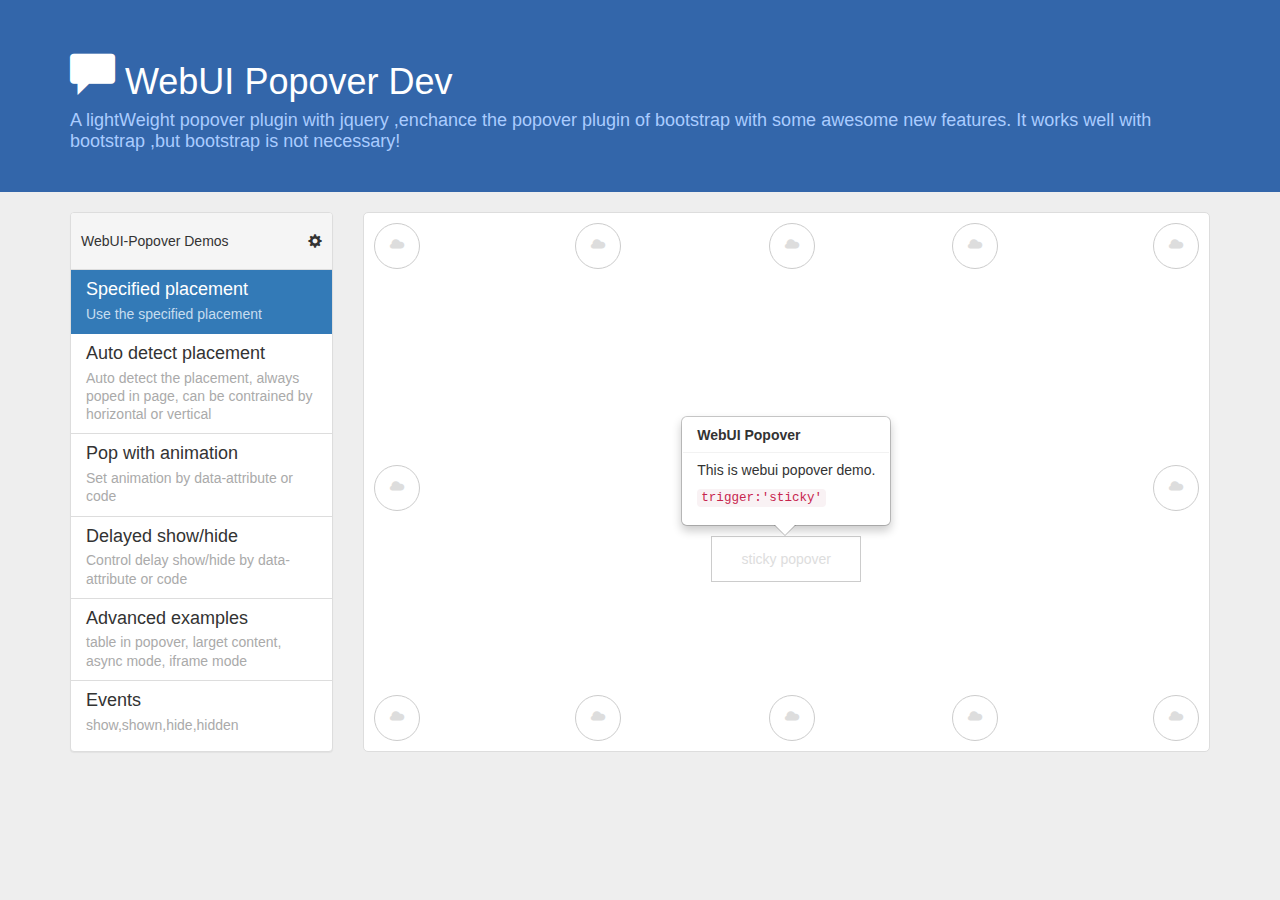
<file: js/webui-popover/demo/index.html>
<!DOCTYPE html>
<html>
	<head>
		<title>WebUI Popover Demo</title>		
		
		<link href="http://maxcdn.bootstrapcdn.com/bootstrap/3.2.0/css/bootstrap.min.css" rel="stylesheet">
		<meta content="width=device-width, initial-scale=1.0, maximum-scale=1.0,user-scalable=0" name="viewport" />

		<link rel="stylesheet" href="../dist/jquery.webui-popover.min.css">
		<link rel="stylesheet" href="demo.css">
	</head>
	<body>
		
		<header>
			<div class="container">
        	<h1> <i class="glyphicon glyphicon-comment"></i> WebUI Popover  Dev</h1>
        	<p>A lightWeight popover plugin with jquery ,enchance the  popover plugin of bootstrap with some awesome new features. It works well with bootstrap ,but bootstrap is not necessary!</p>    
        	</div>    
		</header>

		<div id="optionsWrapper">
			<div class="options">
				<h3>Options</h3>	
				<p class="option-section">
					<span class="option-box option-style style-inverse " data-option="inverse"><span class="flag"><i class="glyphicon glyphicon-ok"></i></span>inverse</span>
					<span class="option-box option-style style-default active"  data-option=""><span class="flag"><i class="glyphicon glyphicon-ok"></i></span>default</span>
					<span class="title">style: </span> 
				</p>
				<p class="option-section">
					<span class="option-box option-trigger trigger-hover " data-option="hover"><span class="flag"><i class="glyphicon glyphicon-ok"></i></span>hover</span>
					<span class="option-box option-trigger trigger-click active" data-option="click"><span class="flag"><i class="glyphicon glyphicon-ok"></i></span>click</span>
					<span class="title">trigger: </span> 
				</p>
				<p class="option-section">
					<span class="option-checker option-closeable">
						<span class="ball"></span>
						<span class="text">no</span>
					</span>
					<span class="title">closeable: </span> 
				</p>
				<p class="option-section">
					<span class="option-checker active option-multi">
						<span class="ball"></span>
						<span class="text">yes</span>
					</span>
					<span class="title">multi: </span> 
				</p>
				<p class="option-section">
					<span class="option-checker active option-arrow">
						<span class="ball"></span>
						<span class="text">yes</span>
					</span>
					<span class="title">arrow: </span> 
				</p>
			</div>
		</div>

		<div class="container">
			<div class="row">
				<div class="col-md-3">
					<div class="panel panel-default panel-demo">
  						<div class="panel-heading">
							<a href="#" class="pull-right icon-setup" id="setup" >
								<i class="glyphicon glyphicon-cog"></i>
							</a>
  							WebUI-Popover Demos
  						</div>
						<div class="list-group list-example">
							<a href="#specify" class="list-group-item active">
							    <h4 class="list-group-item-heading">Specified placement</h4>
							    <p class="list-group-item-text">Use the specified placement</p>
							</a>
							<a href="#auto" class="list-group-item ">
							    <h4 class="list-group-item-heading">Auto detect placement</h4>
							    <p class="list-group-item-text">Auto detect the placement, always poped in page, can be contrained by horizontal or vertical</p>
							</a>
							<a href="#animation" class="list-group-item ">
							    <h4 class="list-group-item-heading">Pop with animation</h4>
							    <p class="list-group-item-text">Set animation by data-attribute or code</p>
							</a>
							<a href="#delayed" class="list-group-item ">
							    <h4 class="list-group-item-heading">Delayed show/hide</h4>
							    <p class="list-group-item-text">Control delay show/hide by data-attribute or code</p>
							</a>

							<a href="#advanced" class="list-group-item ">
							    <h4 class="list-group-item-heading">Advanced examples</h4>
							    <p class="list-group-item-text">table in popover, larget content, async mode, iframe mode</p>
							</a>

							<a href="#events" class="list-group-item ">
							    <h4 class="list-group-item-heading">Events</h4>
							    <p class="list-group-item-text">show,shown,hide,hidden</p>
							</a>
						</div>
					</div>
				</div>
				<div class="col-md-9">
					
						    	<div id="specify" class="content active">
						    		<a href="#" class="show-pop btn btn-default bottom-right" data-placement="bottom-right" 
						    		data-content="<p>This is webui popover demo.</p><p><code>placement:'bottom-right'</code></p>" > <i class="glyphicon glyphicon-cloud"></i></a>
						    		<a href="#" class="show-pop btn btn-default right-bottom" data-placement="right-bottom"
						    		data-content="<p>This is webui popover demo.</p><p><code>placement:'right-bottom'</code></p>" > <i class="glyphicon glyphicon-cloud"></i></a>
						    		<a href="#" class="show-pop btn btn-default bottom" data-placement="bottom"
						    		data-content="<p>This is webui popover demo.</p><p><code>placement:'bottom'</code></p>">  <i class="glyphicon glyphicon-cloud"></i></a>
						    		<a href="#" class="show-pop btn btn-default left-bottom" data-placement="left-bottom"
						    		data-content="<p>This is webui popover demo.</p><p><code>placement:'left-bottom'</code></p>">  <i class="glyphicon glyphicon-cloud"></i></a>
						    		<a href="#" class="show-pop btn btn-default bottom-left" data-placement="bottom-left"
						    		data-content="<p>This is webui popover demo.</p><p><code>placement:'bottom-left'</code></p>">  <i class="glyphicon glyphicon-cloud"></i></a>

						    		<a href="#" class="show-pop btn btn-default right" data-placement="right"
						    		data-content="<p>This is webui popover demo.</p><p><code>placement:'right'</code></p>">  <i class="glyphicon glyphicon-cloud"></i></a>
						    		<a href="#" class="show-pop btn btn-default left" data-placement="left"
						    		data-content="<p>This is webui popover demo.</p><p><code>placement:'left'</code></p>">  <i class="glyphicon glyphicon-cloud"></i></a>

									<a href="#" class="show-pop btn btn-default top-right" data-placement="top-right"
									data-content="<p>This is webui popover demo.</p><p><code>placement:'top-right'</code></p>"> <i class="glyphicon glyphicon-cloud"></i></a>
									<a href="#" class="show-pop btn btn-default right-top" data-placement="right-top"
									data-content="<p>This is webui popover demo.</p><p><code>placement:'right-top'</code></p>"> <i class="glyphicon glyphicon-cloud"></i></a>
									<a href="#" class="show-pop btn btn-default top" data-placement="top"
									data-content="<p>This is webui popover demo.</p><p><code>placement:'top'</code></p>"> <i class="glyphicon glyphicon-cloud"></i></a>
									<a href="#" class="show-pop btn btn-default left-top" data-placement="left-top"
									data-content="<p>This is webui popover demo.</p><p><code>placement:'left-top'</code></p>"> <i class="glyphicon glyphicon-cloud"></i></a>
									<a href="#" class="show-pop btn btn-default top-left" data-placement="top-left"
									data-content="<p>This is webui popover demo.</p><p><code>placement:'top-left'</code></p>"> <i class="glyphicon glyphicon-cloud"></i></a>


									<a href="#" class="btn btn-default show-pop" id="btn-sticky" data-placement="top" data-trigger="sticky"
										data-content="<p>This is webui popover demo.</p><p><code>trigger:'sticky'</code></p>">sticky popover</a>
						    	</div>

								
								
								<div id="auto" class="content">
										<table class="table table-contrains">
											<tbody>
												<tr>
													<td><a href="#" class="btn show-pop btn-default" data-placement="horizontal"> horizontal</a></td>
													<td><a href="#" class="btn show-pop btn-default" data-placement="vertical"> vertical</a></td>
													<td><a href="#" class="btn show-pop btn-danger" data-placement="auto-top"> auto-top</a></td>
													<td><a href="#" class="btn show-pop btn-default" data-placement="vertical"> vertical</a></td>
													<td><a href="#" class="btn show-pop btn-default" data-placement="vertical"> vertical</a></td>
													<td><a href="#" class="btn show-pop btn-default" data-placement="vertical"> vertical</a></td>
													<td><a href="#" class="btn show-pop btn-danger" data-placement="auto-bottom"> auto-bottom</a></td>
													<td><a href="#" class="btn show-pop btn-default" data-placement="vertical"> vertical</a></td>
													<td><a href="#" class="btn show-pop btn-default" data-placement="horizontal"> horizontal</a></td>
												</tr>
												
												<tr>
													<td><a href="#" class="btn show-pop btn-default" data-placement="horizontal"> horizontal</a></td>
													<td>&nbsp;</td>
													<td>&nbsp;</td>
													<td>&nbsp;</td>
													
													<td><a href="#" class="btn show-pop btn-default" data-placement="horizontal"> horizontal</a></td>
													<td>&nbsp;</td>
													<td>&nbsp;</td>
													<td>&nbsp;</td>
													<td><a href="#" class="btn show-pop btn-default" data-placement="horizontal"> horizontal</a></td>
												</tr>
												<tr>
													<td><a href="#" class="btn show-pop btn-default" data-placement="horizontal"> horizontal</a></td>
													<td>&nbsp;</td>
													<td>&nbsp;</td>
													<td>&nbsp;</td>
													
													<td><a href="#" class="btn show-pop btn-default" data-placement="horizontal"> horizontal</a></td>
													<td>&nbsp;</td>
													<td>&nbsp;</td>
													<td>&nbsp;</td>
													<td><a href="#" class="btn show-pop btn-default" data-placement="horizontal"> horizontal</a></td>
												</tr>
												<tr>
													<td><a href="#" class="btn show-pop btn-danger" data-placement="auto-right"> auto-right</a></td>
													<td>&nbsp;</td>
													<td> <a href="#" class="btn show-pop  btn-danger  btn-auto">auto</a></td></td>
													<td>&nbsp;</td>
													
													<td><a href="#" class="btn show-pop btn-danger" data-placement="auto-right"> auto-right</a></td>
													<td>&nbsp;</td>
													<td><a href="#" class="btn show-pop  btn-danger btn-auto"> auto</a></td></td>
													<td>&nbsp;</td>
													<td><a href="#" class="btn show-pop btn-danger" data-placement="auto-right"> auto-right</a></td>
												</tr>
												<tr>
													<td><a href="#" class="btn show-pop btn-default" data-placement="horizontal"> horizontal</a></td>
													<td>&nbsp;</td>
													<td>&nbsp;</td>
													<td>&nbsp;</td>
													
													<td><a href="#" class="btn show-pop btn-default" data-placement="horizontal"> horizontal</a></td>
													<td>&nbsp;</td>
													<td>&nbsp;</td>
													<td>&nbsp;</td>
													<td><a href="#" class="btn show-pop btn-default" data-placement="horizontal"> horizontal</a></td>
												</tr>
												<tr>
													<td><a href="#" class="btn show-pop btn-default" data-placement="horizontal"> horizontal</a></td>
													<td>&nbsp;</td>
													<td>&nbsp;</td>
													<td>&nbsp;</td>
													
													<td><a href="#" class="btn show-pop btn-default"  data-placement="horizontal"> horizontal</a></td>
													<td>&nbsp;</td>
													<td>&nbsp;</td>
													<td>&nbsp;</td>
													<td><a href="#" class="btn show-pop btn-default" data-placement="horizontal"> horizontal</a></td>
												</tr>
												<tr>
													<td><a href="#" class="btn show-pop btn-default" data-placement="horizontal"> horizontal</a></td>
													<td><a href="#" class="btn show-pop  btn-default" data-placement="vertical"> vertical</td>
													<td><a href="#" class="btn show-pop  btn-danger" data-placement="auto-top"> auto-top</a></td>
													<td><a href="#" class="btn show-pop  btn-default" data-placement="vertical"> vertical</a></td>
													
													
													<td><a href="#" class="btn show-pop  btn-danger  btn-auto"> auto</a></td>
													
													<td><a href="#" class="btn show-pop  btn-default" data-placement="vertical"> vertical</a></td>
													<td><a href="#" class="btn show-pop  btn-danger" data-placement="auto-bottom"> auto-bottom</a></td>
													<td><a href="#" class="btn show-pop  btn-default" data-placement="vertical"> vertical</a></td>
													<td><a href="#" class="btn show-pop btn-default" data-placement="horizontal"> horizontal</a></td>
												</tr>
												<tr>
													<td><a href="#" class="btn show-pop btn-default" data-placement="horizontal"> horizontal</a></td>
													<td>&nbsp;</td>
													<td>&nbsp;</td>
													<td>&nbsp;</td>
													
													<td><a href="#" class="btn show-pop  btn-default" data-placement="horizontal"> horizontal</a></td>
													<td>&nbsp;</td>
													<td>&nbsp;</td>
													<td>&nbsp;</td>
													<td><a href="#" class="btn show-pop btn-default" data-placement="horizontal"> horizontal</a></td>
												</tr>
												<tr>
													<td><a href="#" class="btn show-pop btn-default" data-placement="horizontal"> horizontal</a></td>
													<td>&nbsp;</td>
													<td>&nbsp;</td>
													<td>&nbsp;</td>
													
													<td><a href="#" class="btn show-pop btn-default" data-placement="horizontal"> horizontal</a></td>
													<td>&nbsp;</td>
													<td>&nbsp;</td>
													<td>&nbsp;</td>
													<td><a href="#" class="btn show-pop btn-default" data-placement="horizontal"> horizontal</a></td>
												</tr>
												
												<tr>
													<td><a href="#" class="btn show-pop btn-danger" data-placement="auto-left"> auto-left</a></td>
													<td>&nbsp;</td>
													<td><a href="#" class="btn show-pop  btn-danger  btn-auto"> auto</a></td></td>
													<td>&nbsp;</td>
													
													<td><a href="#" class="btn show-pop btn-danger" data-placement="auto-left"> auto-left</a></td>
													<td>&nbsp;</td>
													<td><a href="#" class="btn show-pop  btn-danger  btn-auto"> auto</a></td></td>
													<td>&nbsp;</td>
													<td><a href="#" class="btn show-pop btn-danger" data-placement="auto-left"> auto-left</a></td>
												</tr>
												<tr>
													<td><a href="#" class="btn show-pop btn-default" data-placement="horizontal"> horizontal</a></td>
													<td>&nbsp;</td>
													<td>&nbsp;</td>
													<td>&nbsp;</td>
													
													<td><a href="#" class="btn show-pop btn-default" data-placement="horizontal"> horizontal</a></td>
													<td>&nbsp;</td>
													<td>&nbsp;</td>
													<td>&nbsp;</td>
													<td><a href="#" class="btn show-pop btn-default" data-placement="horizontal"> horizontal</a></td>
												</tr>
												<tr>
													<td><a href="#" class="btn show-pop btn-default" data-placement="horizontal"> horizontal</a></td>
													<td>&nbsp;</td>
													<td>&nbsp;</td>
													<td>&nbsp;</td>
													
													<td><a href="#" class="btn show-pop btn-default" data-placement="horizontal"> horizontal</a></td>
													<td>&nbsp;</td>
													<td>&nbsp;</td>
													<td>&nbsp;</td>
													<td><a href="#" class="btn show-pop btn-default" data-placement="horizontal"> horizontal</a></td>
												</tr>


												<tr>
													<td><a href="#" class="btn show-pop btn-default" data-placement="horizontal"> horizontal</a></td>
													<td><a href="#" class="btn show-pop btn-default" data-placement="vertical"> vertical</a></td>
													<td><a href="#" class="btn show-pop btn-danger" data-contrains="auto-top"> auto-top</a></td>
													<td><a href="#" class="btn show-pop btn-default" data-placement="vertical"> vertical</a></td>
													
													<td><a href="#" class="btn show-pop btn-default" data-placement="vertical"> vertical</a></td>
													<td><a href="#" class="btn show-pop btn-default" data-placement="vertical"> vertical</a></td>
													<td><a href="#" class="btn show-pop btn-danger" data-placement="auto-bottom"> auto-bottom</a></td>
													<td><a href="#" class="btn show-pop btn-default" data-placement="vertical"> vertical</a></td>
													<td><a href="#" class="btn show-pop btn-default" data-placement="horizontal"> horizontal</a></td>
												</tr>
											</tbody>
										</table>
									</div>

								<div id="animation" class="content">
									<a href="#" class="btn btn-default show-pop pull-left" data-placement="vertical"><span class="prefix">default:</span> none</a>
										
									<a href="#" class="btn btn-success  show-pop pull-right" data-animation="fade"  data-placement="vertical"
										data-content="<p>WebUI pop with animation</p><p>can set by code: <code>animation:'fade'</code></p><p>or  element attr: <code>data-animation='fade'</code> </p>"
										><span class="prefix">animation:</span>fade</a>

									<a href="#" class="btn btn-info  show-pop center-block" data-animation="pop"  data-placement="vertical"
										data-content="<p>WebUI pop with animation</p><p>can set by code: <code>animation:'pop'</code></p><p>or  element attr: <code>data-animation='pop'</code> </p>"
										><span class="prefix">animation:</span>pop</a>
								</div>
								<div id="delayed" class="content">
									<a href="#" class="btn btn-info show-pop-delay pull-left" data-content="<p>Only working when trigger is set: <code>'hover'</code></p><p> <code>data-delay-show=300</code></p>  <p><code>data-delay-hide=1000</code></p>" data-delay-show="300" data-delay-hide="1000"  data-title="Delayed WebUI Popover" data-placement="right">by data-attribute</a>

									<a href="#" class="btn btn-success  show-pop-code-delay pull-right" data-content="content...<p> <code>data-delay-show=0</code></p><p><code>data-delay-hide=1000</code></p>" data-title="Delayed WebUI Popover" data-placement="left"> by code</a>
								</div>
								<div id="advanced" class="content">
									<a href="#" class="show-pop-table btn btn-default " data-placement="vertical"><span class="prefix">pop with </span>table</a>
									<a href="#" class="show-pop-list btn btn-default " data-placement="vertical"><span class="prefix">pop with </span>list</a>
									
									<a href="#" class="show-pop-iframe btn btn-default " data-placement="vertical"><span class="prefix">pop </span>iframe </a>
									<a href="#" class="show-pop-async btn btn-default" data-placement="vertical"><span class="prefix">pop </span>async</a>
									
									
									<a href="#" class="show-pop-large btn btn-default center-block" data-placement="vertical">
									<span class="prefix">pop </span>large <span class="suffix">content</span></a>

									<!-- <form>
									  <h2 >Input hints</h2>
									  <br>
									  <div class="form-group">
									    <label for="">Email address</label>
									    <input type="email" class="form-control form-input"
									    	 data-content="Please  enter valid email!" data-placement="right" data-multi="false" data-trigger="manual">
									  </div>
									  <div class="form-group">
									    <label for="">Password</label>
									    <input type="password" class="form-control form-input" 
									    data-content="Place enter password !" data-placement="right" data-multi="false" data-trigger="manual" >
									  </div>
									  
									  <button type="submit" class="btn btn-default">Submit</button>
									  <div class="clearfix"></div>

									</form> -->
									 <a href="#" class="show-pop-backdrop btn btn-default " data-placement="auto">pop with backdrop</a>

									 <a href="#" class="show-pop-dropdown btn btn-default " data-placement="auto">pop with bs-dropdown</a>
									 <div  class="webui-popover-content">
								          <ul class="dropdown-menu" >
								          	<li><a href="#">Action</a></li>
								            <li><a href="#">Another Option</a></li>
								            <li><a href="#">Something else</a></li>
								            <li role="separator" class="divider"></li>
								            <li><a href="#">Separated link</a></li>
								          </ul>
							         </div>

							         
								</div>
								<div id="events" class="content">
									<div class="btns">
									<a href="#" class="show-pop-event btn btn-info pull-left" data-placement="auto">show</a>
									<a href="#" class="show-pop-event btn btn-info pull-left" data-placement="auto">shown</a>
									<a href="#" class="show-pop-event btn btn-info pull-right" data-placement="auto">hidden</a>
									<a href="#" class="show-pop-event btn btn-info pull-right" data-placement="auto">hide</a>
									
									<div class="clearfix"></div>
									</div>
									<p>Event Logs</p>
									<textarea class="form-control" rows="5" id="eventLogs"></textarea>
									<a href="#" class="btn btn-default" id="resetLogs">reset logs</a>

								</div>


						   

					</div>
				</div>
			</div>
		</div>


		

		<div id="tableContent" style="display:none;">
			<table class="table">
		      <thead>
		        <tr>
		          <th>#</th>
		          <th>First Name</th>
		          <th>Last Name</th>
		          <th>Username</th>
		        </tr>
		      </thead>
		      <tbody>
		        <tr>
		          <td>1</td>
		          <td>Mark</td>
		          <td>Otto</td>
		          <td>@mdo</td>
		        </tr>
		        <tr>
		          <td>2</td>
		          <td>Jacob</td>
		          <td>Thornton</td>
		          <td>@fat</td>
		        </tr>
		        <tr>
		          <td>3</td>
		          <td>Larry</td>
		          <td>the Bird</td>
		          <td>@twitter</td>
		        </tr>
		      </tbody>
		    </table>

		</div>
		
		<div id="listContent" style="display:none;">
			<ul class="list-group">
			  <li class="list-group-item">Cras justo odio</li>
			  <li class="list-group-item">Dapibus ac facilisis in</li>
			  <li class="list-group-item">Morbi leo risus</li>
			  <li class="list-group-item">Porta ac consectetur ac</li>
			  <li class="list-group-item">Vestibulum at eros</li>
			</ul>
		</div>

		<div id="largeContent" style="display:none;">
			<p><a href="#" class="pop-click">click</a> The jQuery Foundation&#8217;s <a href="http://jquery.org/mission">mission</a> has always been about more than just our namesake projects of jQuery, jQuery UI, and jQuery Mobile. We already host several projects such as Sizzle, QUnit and Globalize that are not dependent on the jQuery library.</p>
<p>This wider web-oriented mission is evident in our jQuery Conferences, which span a wide range of developer concerns beyond jQuery, including Node, CSS, tooling, testing and much more. Over the years we&#8217;ve had talks on build tools, accessibility, security, performance, design patterns, and frameworks such as Ember and Angular. At our San Diego conference this past February, for example, Lenny Markus gave a great talk on <a title="NodeJS In the Enterprise" href="https://www.youtube.com/watch?v=qJVk6KiOEBA" target="_blank">PayPal&#8217;s continuing adoption of Node</a> as they move away from Java and proprietary solutions, Catherine Farman talked about <a title="Real World Responsive Design Projects and Patterns" href="https://www.youtube.com/watch?v=CkC8F3x8-nc" target="_blank">real world responsive design</a>, and John Dimm gave a talk on the <a title="Fun with Speech" href="https://www.youtube.com/watch?v=n8G1CuR2zZc" target="_blank">HTML5 speech APIs</a>.</p>
<p>The jQuery Foundation is participating in the continuing evolution of the web platform via our memberships in both the W3C and ECMA TC39 (The group standardizing what we know as JavaScript). We feel that it&#8217;s essential to have strong representation in those standards groups to ensure they meet the needs of developers. The Foundation provides a platform for developers to have a voice in these standards bodies.</p>
<p>Beyond the technical compatibility between our projects, we also share the open source model and all the benefits it provides. The Foundation adds the benefit of a top-level structure designed to serve the projects, providing the resources they need but letting the contributors decide the best direction for the project based on community input. Any project that joins the Foundation is given the ability to serve their community&#8217;s needs rather than be constrained by the goals of a for-profit company.</p>
<p>Though this has been our mission for a long time, we felt we needed to make this clearer. We are excited to start bringing this part of our mission into the light and start actively working toward a more open web accessible to everyone. If you are excited as well, please help us. Contribute your time to <a href="https://jquery.org/projects/" target="_blank">Foundation projects</a>. Offer your company&#8217;s services. If you or your company have an established open source project that you believe could benefit everyone and flourish by becoming part of the jQuery Foundation, check out our philosophy around <a href="https://jquery.org/projects/join/">projects joining the Foundation</a> and <a href="mailto:info@jquery.org">let us know you’re interested</a>. If you would rather just support the existing and future projects of the Foundation through financial support, <a href="https://jquery.org/join/">become a member of the Foundation.</a> Open source projects will only thrive if everyone who benefits from them contributes back in whatever way they can.</p>
		</div>		
	



		
		<script src="http://code.jquery.com/jquery-1.11.1.min.js"></script>		
		<script src="../dist/jquery.webui-popover.min.js"></script>	
		<script>
			(function(){


				var settings = {
						trigger:'click',
						title:'WebUI Popover ',
						content:'<p>This is webui popover demo.</p><p>just enjoy it and have fun !</p>',
						width:auto,						
						multi:true,						
						closeable:false,
						style:'',
						delay:300,
						padding:true,
						backdrop:false
				};



				// $('a[data-toggle="tab"]').on('click',function(e){
				// 	e.preventDefault();
				// 	var $this = $(this);
				// 	$this.parent().addClass('active').siblings().removeClass('active');
				// 	var $content = $this.closest('.nav-tabs').next().find($this.attr('href'));
				// 	$content.addClass('active').siblings().removeClass('active');
				// });

				$('#setup').webuiPopover({
					width:350,
					height:535,
					padding:false,
					animation:'pop',
					content:$('#optionsWrapper').html(),
				});	
				content:$('#optionsWrapper').remove();



				$(document).on('click','span.option-checker',function(e){
					e.preventDefault();
					e.stopPropagation();
					$(this).toggleClass('active');
					var text = $(this).hasClass('active')?'yes':'no';
					$(this).children('.text').text(text);
					updateSettings();
				});

				$(document).on('click','span.option-box',function(e){
					e.preventDefault();
					e.stopPropagation();
					$(this).addClass('active').siblings().removeClass('active');
					updateSettings();
				});


				$('.list-example').on('click','.list-group-item',function(e){
					e.preventDefault();
					$(this).addClass('active').siblings().removeClass('active');
					var $content = $($(this).attr('href'));
					$content.addClass('active').siblings().removeClass('active');
					$('.webui-popover').hide();
					if ($(this).attr('href')=='#specify'){
						$('#btn-sticky').webuiPopover('destroy').webuiPopover(settings);
					}
				});

				




				// $('.btn-settings').on('click',function(e){
				// 		e.preventDefault();
				// 		$(this).addClass('active').siblings().removeClass('active');
				// 		var option = $(this).data('option');
				// 		settings[option]= $(this).data(option);					
				// 		initPopover();
				// });	

				// $('.btn-reset').on('click',function(e){
				// 	e.preventDefault();
				// 	location.reload();
				// });	

				function updateSettings(){
					settings.style=$('.option-style.active').data('option');
					settings.trigger=$('.option-trigger.active').data('option');
					settings.closeable=$('.option-closeable').hasClass('active');
					settings.multi = $('.option-multi').hasClass('active');
					settings.arrow = $('.option-arrow').hasClass('active');
					initPopover();
				}		


				function initPopover(){					
					$('a.show-pop').webuiPopover('destroy').webuiPopover(settings);				
					
					var tableContent = $('#tableContent').html(),
						tableSettings = {content:tableContent,
											width:500
										};
					$('a.show-pop-table').webuiPopover('destroy').webuiPopover($.extend({},settings,tableSettings));

					var listContent = $('#listContent').html(),
						listSettings = {content:listContent,
											title:'',
											padding:false
										};
					$('a.show-pop-list').webuiPopover('destroy').webuiPopover($.extend({},settings,listSettings));

					var largeContent = $('#largeContent').html(),
						largeSettings = {content:largeContent,
											width:400,
											height:350,
											delay:{show:300,hide:1000},
											closeable:true
										};
					var popLarge = $('a.show-pop-large').webuiPopover('destroy').webuiPopover($.extend({},settings,largeSettings));


					$('a.show-pop-delay').webuiPopover('destroy').webuiPopover({trigger:'hover',width:300});
					$('a.show-pop-code-delay').webuiPopover('destroy').webuiPopover({
																						trigger:'hover',
																						width:300,
																						delay:{
																							show:0,
																							hide:1000
																						}
																					});

					$('a.show-pop-backdrop').webuiPopover('destroy').webuiPopover({content:'popover with backdrop!', backdrop:true});

					$('a.show-pop-dropdown').webuiPopover('destroy').webuiPopover({padding:0});

					 var
					 	iframeSettings = {	width:500,
					 						height:350,
					 						closeable:true,
					 						padding:false,
					 						type:'iframe',
					 						url:'http://getbootstrap.com'};					
					$('a.show-pop-iframe').webuiPopover('destroy').webuiPopover($.extend({},settings,iframeSettings));


					var
					 	asyncSettings = {	width:'240',
					 						height:'200',
					 						closeable:true,
					 						padding:false,
					 						cache:false,
					 						url:'https://api.github.com/',
					 						type:'async',
					 						content:function(data){
					 							var html = '<ul class="list-group">';
					 							for(var key in data){
					 								html+='<li class="list-group-item"><a href="'+ data[key] +'" target="_blank">'
					 								+ '<i class="glyphicon glyphicon-leaf"></i> '+ key+'</a>'+'</li>';	
					 							}
												html+='</ul>';
												return html;
					 						}};
					$('a.show-pop-async').webuiPopover('destroy').webuiPopover($.extend({},settings,asyncSettings));

					$('#change').on('click',function(e){
						e.preventDefault();
						$('#aa').text('changed text');
					})


					$('a.show-pop-event').each(function(i,item){
							var ename = $(item).text()+'.webui.popover';
							$(item).webuiPopover('destroy').webuiPopover(settings)
							.on(ename,function(e,tgt){
								var log =  ename+' is trigged!';
								if (console){
									console.log(log,tgt);
								}
								$('#eventLogs').text($('#eventLogs').text()+'\n'+log);
							});
					});

					
					$('body').on('click','.pop-click',function(e){
						e.preventDefault();
						if (console){
							console.log('clicked');
						}
					});


					var inputSettints = {
						placement:'right',
						title:'',
						multi:false,
						width:220
					};
					

					$('.form-input').webuiPopover('destroy').webuiPopover($.extend({},settings,inputSettints));

					$('.form-input').on('focus',function(){
						$(this).webuiPopover('show');
					});

				}

				$('#resetLogs').on('click',function(e){
					e.preventDefault();
					$('#eventLogs').text('');
				});


				initPopover();

				
				
					
			})();
			
		</script>
	</body>
</html>
</file>
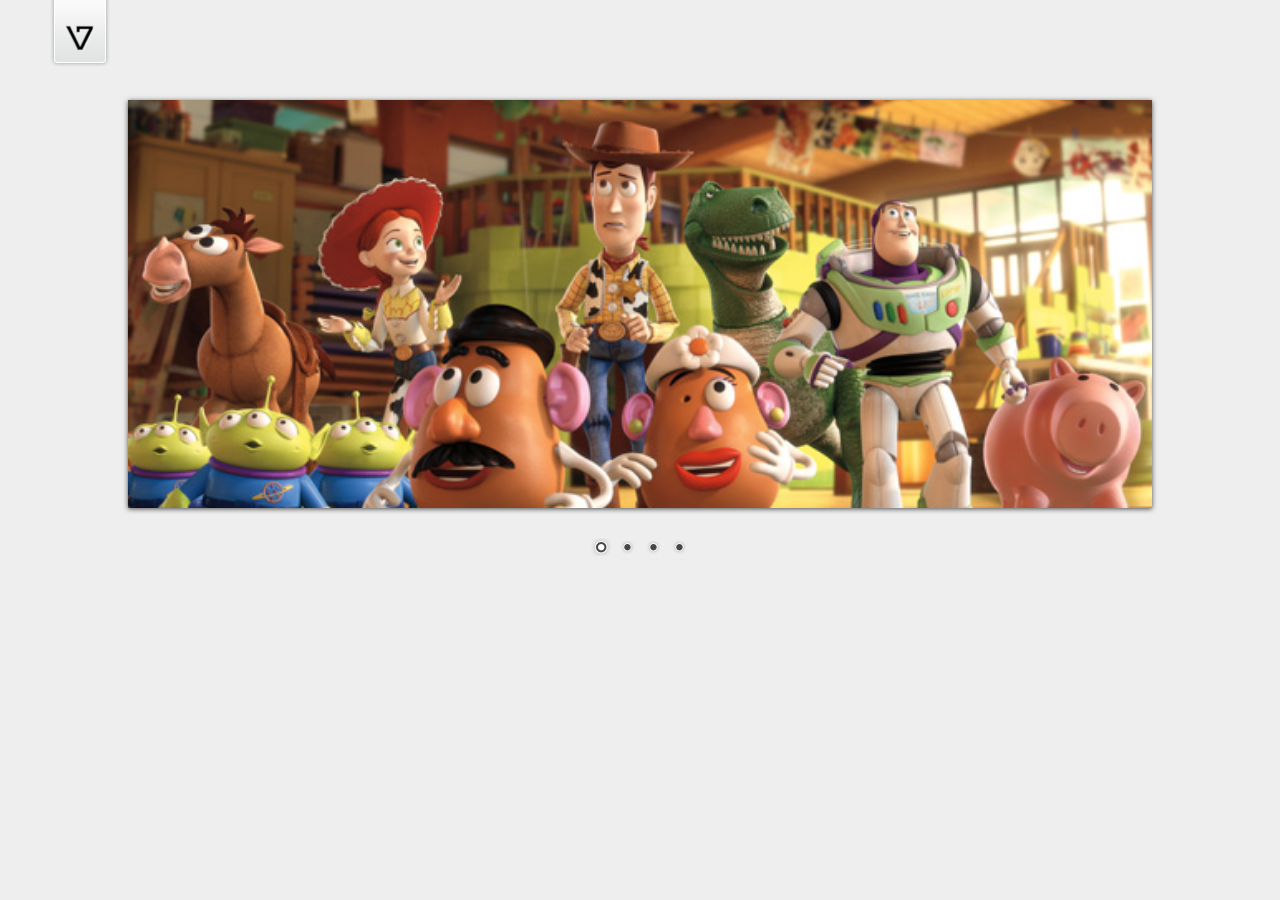
<file: js/nivo-slider/demo/demo.html>
<!DOCTYPE HTML PUBLIC "-//W3C//DTD HTML 4.01//EN" "http://www.w3.org/TR/html4/strict.dtd">
<meta http-equiv="Content-Type" content="text/html; charset=utf-8">
<html lang="en">
<head>
    <title>Nivo Slider Demo</title>
    <link rel="stylesheet" href="../themes/default/default.css" type="text/css" media="screen" />
    <link rel="stylesheet" href="../themes/light/light.css" type="text/css" media="screen" />
    <link rel="stylesheet" href="../themes/dark/dark.css" type="text/css" media="screen" />
    <link rel="stylesheet" href="../themes/bar/bar.css" type="text/css" media="screen" />
    <link rel="stylesheet" href="../nivo-slider.css" type="text/css" media="screen" />
    <link rel="stylesheet" href="style.css" type="text/css" media="screen" />
</head>
<body>
    <div id="wrapper">
        <a href="http://dev7studios.com" id="dev7link" title="Go to dev7studios">dev7studios</a>

        <div class="slider-wrapper theme-default">
            <div id="slider" class="nivoSlider">
                <img src="images/toystory.jpg" data-thumb="images/toystory.jpg" alt="" />
                <a href="http://dev7studios.com"><img src="images/up.jpg" data-thumb="images/up.jpg" alt="" title="This is an example of a caption" /></a>
                <img src="images/walle.jpg" data-thumb="images/walle.jpg" alt="" data-transition="slideInLeft" />
                <img src="images/nemo.jpg" data-thumb="images/nemo.jpg" alt="" title="#htmlcaption" />
            </div>
            <div id="htmlcaption" class="nivo-html-caption">
                <strong>This</strong> is an example of a <em>HTML</em> caption with <a href="#">a link</a>. 
            </div>
        </div>

    </div>
    <script type="text/javascript" src="scripts/jquery-1.9.0.min.js"></script>
    <script type="text/javascript" src="../jquery.nivo.slider.js"></script>
    <script type="text/javascript">
    $(window).load(function() {
        $('#slider').nivoSlider();
    });
    </script>
</body>
</html>
</file>
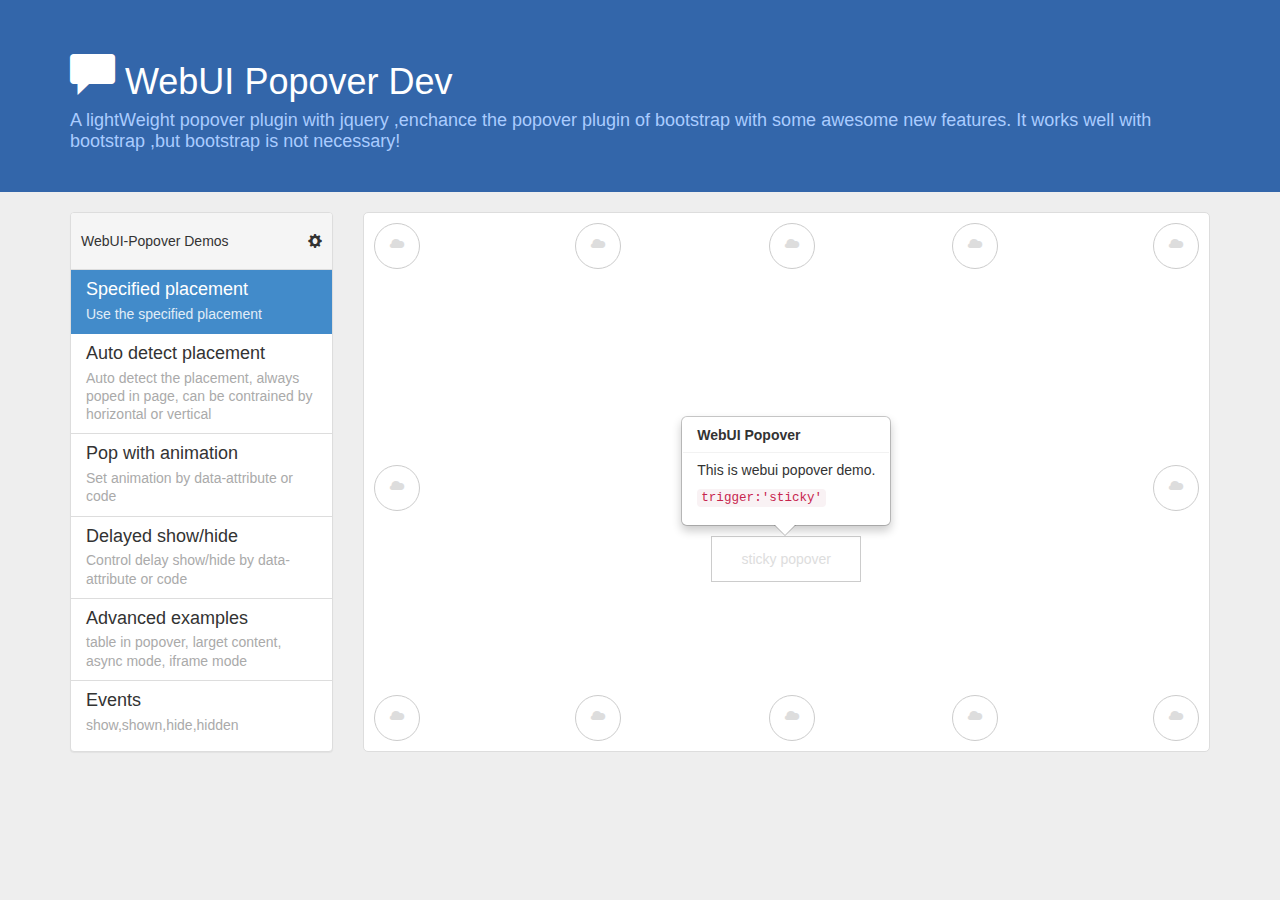
<file: js/webui-popover/demo/index-dev.html>
<!DOCTYPE html>
<html>
	<head>
		<title>WebUI Popover Demo</title>		
		
		<link href="bootstrap.css" rel="stylesheet">
		<meta content="width=device-width, initial-scale=1.0,maximum-scale=1.0, user-scalable=0" name="viewport" />
		<link rel="stylesheet" href="../src/jquery.webui-popover.css">
		<link rel="stylesheet" href="demo.css">
	</head>
	<body>
		
		<header>
			<div class="container">
        	<h1> <i class="glyphicon glyphicon-comment"></i> WebUI Popover  Dev</h1>
        	<p>A lightWeight popover plugin with jquery ,enchance the  popover plugin of bootstrap with some awesome new features. It works well with bootstrap ,but bootstrap is not necessary!</p>    
        	</div>    
		</header>

		<div id="optionsWrapper">
			<div class="options">
				<h3>Options</h3>	
				<p class="option-section">
					<span class="option-box option-style style-inverse " data-option="inverse"><span class="flag"><i class="glyphicon glyphicon-ok"></i></span>inverse</span>
					<span class="option-box option-style style-default active"  data-option=""><span class="flag"><i class="glyphicon glyphicon-ok"></i></span>default</span>
					<span class="title">style: </span> 
				</p>
				<p class="option-section">
					<span class="option-box option-trigger trigger-hover " data-option="hover"><span class="flag"><i class="glyphicon glyphicon-ok"></i></span>hover</span>
					<span class="option-box option-trigger trigger-click active" data-option="click"><span class="flag"><i class="glyphicon glyphicon-ok"></i></span>click</span>
					<span class="title">trigger: </span> 
				</p>
				<p class="option-section">
					<span class="option-checker option-closeable">
						<span class="ball"></span>
						<span class="text">no</span>
					</span>
					<span class="title">closeable: </span> 
				</p>
				<p class="option-section">
					<span class="option-checker active option-multi">
						<span class="ball"></span>
						<span class="text">yes</span>
					</span>
					<span class="title">multi: </span> 
				</p>
				<p class="option-section">
					<span class="option-checker active option-arrow">
						<span class="ball"></span>
						<span class="text">yes</span>
					</span>
					<span class="title">arrow: </span> 
				</p>
			</div>
		</div>

		<div class="container">
			<div class="row">
				<div class="col-md-3">
					<div class="panel panel-default panel-demo">
  						<div class="panel-heading">
							<a href="#" class="pull-right icon-setup" id="setup" >
								<i class="glyphicon glyphicon-cog"></i>
							</a>
  							WebUI-Popover Demos
  						</div>
						<div class="list-group list-example">
							<a href="#specify" class="list-group-item active">
							    <h4 class="list-group-item-heading">Specified placement</h4>
							    <p class="list-group-item-text">Use the specified placement</p>
							</a>
							<a href="#auto" class="list-group-item ">
							    <h4 class="list-group-item-heading">Auto detect placement</h4>
							    <p class="list-group-item-text">Auto detect the placement, always poped in page, can be contrained by horizontal or vertical</p>
							</a>
							<a href="#animation" class="list-group-item ">
							    <h4 class="list-group-item-heading">Pop with animation</h4>
							    <p class="list-group-item-text">Set animation by data-attribute or code</p>
							</a>
							<a href="#delayed" class="list-group-item ">
							    <h4 class="list-group-item-heading">Delayed show/hide</h4>
							    <p class="list-group-item-text">Control delay show/hide by data-attribute or code</p>
							</a>

							<a href="#advanced" class="list-group-item ">
							    <h4 class="list-group-item-heading">Advanced examples</h4>
							    <p class="list-group-item-text">table in popover, larget content, async mode, iframe mode</p>
							</a>

							<a href="#events" class="list-group-item ">
							    <h4 class="list-group-item-heading">Events</h4>
							    <p class="list-group-item-text">show,shown,hide,hidden</p>
							</a>
						</div>
					</div>
				</div>
				<div class="col-md-9">
					
						    	<div id="specify" class="content active">
						    		<a href="javascript:" class="show-pop show-pop-x btn btn-default bottom-right" data-placement="bottom-right" 
						    		data-content="<p>This is webui popover demo.</p><p><code>placement:'bottom-right'</code></p>" > <i class="glyphicon glyphicon-cloud"></i></a>
						    		<a href="javascript:" class="show-pop show-pop-x btn btn-default right-bottom" data-placement="right-bottom"
						    		data-content="<p>This is webui popover demo.</p><p><code>placement:'right-bottom'</code></p>" > <i class="glyphicon glyphicon-cloud"></i></a>
						    		<a href="#" class="show-pop btn btn-default bottom" data-placement="bottom"
						    		data-content="<p>This is webui popover demo.</p><p><code>placement:'bottom'</code></p>">  <i class="glyphicon glyphicon-cloud"></i></a>
						    		<a href="#" class="show-pop btn btn-default left-bottom" data-placement="left-bottom"
						    		data-content="<p>This is webui popover demo.</p><p><code>placement:'left-bottom'</code></p>">  <i class="glyphicon glyphicon-cloud"></i></a>
						    		<a href="#" class="show-pop btn btn-default bottom-left" data-placement="bottom-left"
						    		data-content="<p>This is webui popover demo.</p><p><code>placement:'bottom-left'</code></p>">  <i class="glyphicon glyphicon-cloud"></i></a>

						    		<a href="#" class="show-pop btn btn-default right" data-placement="right"
						    		data-content="<p>This is webui popover demo.</p><p><code>placement:'right'</code></p>">  <i class="glyphicon glyphicon-cloud"></i></a>
						    		<a href="#" class="show-pop btn btn-default left" data-placement="left"
						    		data-content="<p>This is webui popover demo.</p><p><code>placement:'left'</code></p>">  <i class="glyphicon glyphicon-cloud"></i></a>

									<a href="#" class="show-pop btn btn-default top-right" data-placement="top-right"
									data-content="<p>This is webui popover demo.</p><p><code>placement:'top-right'</code></p>"> <i class="glyphicon glyphicon-cloud"></i></a>
									<a href="#" class="show-pop btn btn-default right-top" data-placement="right-top"
									data-content="<p>This is webui popover demo.</p><p><code>placement:'right-top'</code></p>"> <i class="glyphicon glyphicon-cloud"></i></a>
									<a href="#" class="show-pop btn btn-default top" data-placement="top"
									data-content="<p>This is webui popover demo.</p><p><code>placement:'top'</code></p>"> <i class="glyphicon glyphicon-cloud"></i></a>
									<a href="#" class="show-pop btn btn-default left-top" data-placement="left-top"
									data-content="<p>This is webui popover demo.</p><p><code>placement:'left-top'</code></p>"> <i class="glyphicon glyphicon-cloud"></i></a>
									<a href="#" class="show-pop btn btn-default top-left" data-placement="top-left"
									data-content="<p>This is webui popover demo.</p><p><code>placement:'top-left'</code></p>"> <i class="glyphicon glyphicon-cloud"></i></a>


									<a href="#" class="btn btn-default show-pop" id="btn-sticky" data-placement="top" data-trigger="sticky"
										data-content="<p>This is webui popover demo.</p><p><code>trigger:'sticky'</code></p>">sticky popover</a>
						    	</div>

								
								
								<div id="auto" class="content">
										<table class="table table-contrains">
											<tbody>
												<tr>
													<td><a href="#" class="btn show-pop btn-default" data-placement="horizontal"> horizontal</a></td>
													<td><a href="#" class="btn show-pop btn-default" data-placement="vertical"> vertical</a></td>
													<td><a href="#" class="btn show-pop btn-danger" data-placement="auto-top"> auto-top</a></td>
													<td><a href="#" class="btn show-pop btn-default" data-placement="vertical"> vertical</a></td>
													<td><a href="#" class="btn show-pop btn-default" data-placement="vertical"> vertical</a></td>
													<td><a href="#" class="btn show-pop btn-default" data-placement="vertical"> vertical</a></td>
													<td><a href="#" class="btn show-pop btn-danger" data-placement="auto-bottom"> auto-bottom</a></td>
													<td><a href="#" class="btn show-pop btn-default" data-placement="vertical"> vertical</a></td>
													<td><a href="#" class="btn show-pop btn-default" data-placement="horizontal"> horizontal</a></td>
												</tr>
												
												<tr>
													<td><a href="#" class="btn show-pop btn-default" data-placement="horizontal"> horizontal</a></td>
													<td>&nbsp;</td>
													<td>&nbsp;</td>
													<td>&nbsp;</td>
													
													<td><a href="#" class="btn show-pop btn-default" data-placement="horizontal"> horizontal</a></td>
													<td>&nbsp;</td>
													<td>&nbsp;</td>
													<td>&nbsp;</td>
													<td><a href="#" class="btn show-pop btn-default" data-placement="horizontal"> horizontal</a></td>
												</tr>
												<tr>
													<td><a href="#" class="btn show-pop btn-default" data-placement="horizontal"> horizontal</a></td>
													<td>&nbsp;</td>
													<td>&nbsp;</td>
													<td>&nbsp;</td>
													
													<td><a href="#" class="btn show-pop btn-default" data-placement="horizontal"> horizontal</a></td>
													<td>&nbsp;</td>
													<td>&nbsp;</td>
													<td>&nbsp;</td>
													<td><a href="#" class="btn show-pop btn-default" data-placement="horizontal"> horizontal</a></td>
												</tr>
												<tr>
													<td><a href="#" class="btn show-pop btn-danger" data-placement="auto-right"> auto-right</a></td>
													<td>&nbsp;</td>
													<td> <a href="#" class="btn show-pop  btn-danger  btn-auto">auto</a></td></td>
													<td>&nbsp;</td>
													
													<td><a href="#" class="btn show-pop btn-danger" data-placement="auto-right"> auto-right</a></td>
													<td>&nbsp;</td>
													<td><a href="#" class="btn show-pop  btn-danger btn-auto"> auto</a></td></td>
													<td>&nbsp;</td>
													<td><a href="#" class="btn show-pop btn-danger" data-placement="auto-right"> auto-right</a></td>
												</tr>
												<tr>
													<td><a href="#" class="btn show-pop btn-default" data-placement="horizontal"> horizontal</a></td>
													<td>&nbsp;</td>
													<td>&nbsp;</td>
													<td>&nbsp;</td>
													
													<td><a href="#" class="btn show-pop btn-default" data-placement="horizontal"> horizontal</a></td>
													<td>&nbsp;</td>
													<td>&nbsp;</td>
													<td>&nbsp;</td>
													<td><a href="#" class="btn show-pop btn-default" data-placement="horizontal"> horizontal</a></td>
												</tr>
												<tr>
													<td><a href="#" class="btn show-pop btn-default" data-placement="horizontal"> horizontal</a></td>
													<td>&nbsp;</td>
													<td>&nbsp;</td>
													<td>&nbsp;</td>
													
													<td><a href="#" class="btn show-pop btn-default"  data-placement="horizontal"> horizontal</a></td>
													<td>&nbsp;</td>
													<td>&nbsp;</td>
													<td>&nbsp;</td>
													<td><a href="#" class="btn show-pop btn-default" data-placement="horizontal"> horizontal</a></td>
												</tr>
												<tr>
													<td><a href="#" class="btn show-pop btn-default" data-placement="horizontal"> horizontal</a></td>
													<td><a href="#" class="btn show-pop  btn-default" data-placement="vertical"> vertical</td>
													<td><a href="#" class="btn show-pop  btn-danger" data-placement="auto-top"> auto-top</a></td>
													<td><a href="#" class="btn show-pop  btn-default" data-placement="vertical"> vertical</a></td>
													
													
													<td><a href="#" class="btn show-pop  btn-danger  btn-auto"> auto</a></td>
													
													<td><a href="#" class="btn show-pop  btn-default" data-placement="vertical"> vertical</a></td>
													<td><a href="#" class="btn show-pop  btn-danger" data-placement="auto-bottom"> auto-bottom</a></td>
													<td><a href="#" class="btn show-pop  btn-default" data-placement="vertical"> vertical</a></td>
													<td><a href="#" class="btn show-pop btn-default" data-placement="horizontal"> horizontal</a></td>
												</tr>
												<tr>
													<td><a href="#" class="btn show-pop btn-default" data-placement="horizontal"> horizontal</a></td>
													<td>&nbsp;</td>
													<td>&nbsp;</td>
													<td>&nbsp;</td>
													
													<td><a href="#" class="btn show-pop  btn-default" data-placement="horizontal"> horizontal</a></td>
													<td>&nbsp;</td>
													<td>&nbsp;</td>
													<td>&nbsp;</td>
													<td><a href="#" class="btn show-pop btn-default" data-placement="horizontal"> horizontal</a></td>
												</tr>
												<tr>
													<td><a href="#" class="btn show-pop btn-default" data-placement="horizontal"> horizontal</a></td>
													<td>&nbsp;</td>
													<td>&nbsp;</td>
													<td>&nbsp;</td>
													
													<td><a href="#" class="btn show-pop btn-default" data-placement="horizontal"> horizontal</a></td>
													<td>&nbsp;</td>
													<td>&nbsp;</td>
													<td>&nbsp;</td>
													<td><a href="#" class="btn show-pop btn-default" data-placement="horizontal"> horizontal</a></td>
												</tr>
												
												<tr>
													<td><a href="#" class="btn show-pop btn-danger" data-placement="auto-left"> auto-left</a></td>
													<td>&nbsp;</td>
													<td><a href="#" class="btn show-pop  btn-danger  btn-auto"> auto</a></td></td>
													<td>&nbsp;</td>
													
													<td><a href="#" class="btn show-pop btn-danger" data-placement="auto-left"> auto-left</a></td>
													<td>&nbsp;</td>
													<td><a href="#" class="btn show-pop  btn-danger  btn-auto"> auto</a></td></td>
													<td>&nbsp;</td>
													<td><a href="#" class="btn show-pop btn-danger" data-placement="auto-left"> auto-left</a></td>
												</tr>
												<tr>
													<td><a href="#" class="btn show-pop btn-default" data-placement="horizontal"> horizontal</a></td>
													<td>&nbsp;</td>
													<td>&nbsp;</td>
													<td>&nbsp;</td>
													
													<td><a href="#" class="btn show-pop btn-default" data-placement="horizontal"> horizontal</a></td>
													<td>&nbsp;</td>
													<td>&nbsp;</td>
													<td>&nbsp;</td>
													<td><a href="#" class="btn show-pop btn-default" data-placement="horizontal"> horizontal</a></td>
												</tr>
												<tr>
													<td><a href="#" class="btn show-pop btn-default" data-placement="horizontal"> horizontal</a></td>
													<td>&nbsp;</td>
													<td>&nbsp;</td>
													<td>&nbsp;</td>
													
													<td><a href="#" class="btn show-pop btn-default" data-placement="horizontal"> horizontal</a></td>
													<td>&nbsp;</td>
													<td>&nbsp;</td>
													<td>&nbsp;</td>
													<td><a href="#" class="btn show-pop btn-default" data-placement="horizontal"> horizontal</a></td>
												</tr>


												<tr>
													<td><a href="#" class="btn show-pop btn-default" data-placement="horizontal"> horizontal</a></td>
													<td><a href="#" class="btn show-pop btn-default" data-placement="vertical"> vertical</a></td>
													<td><a href="#" class="btn show-pop btn-danger" data-contrains="auto-top"> auto-top</a></td>
													<td><a href="#" class="btn show-pop btn-default" data-placement="vertical"> vertical</a></td>
													
													<td><a href="#" class="btn show-pop btn-default" data-placement="vertical"> vertical</a></td>
													<td><a href="#" class="btn show-pop btn-default" data-placement="vertical"> vertical</a></td>
													<td><a href="#" class="btn show-pop btn-danger" data-placement="auto-bottom"> auto-bottom</a></td>
													<td><a href="#" class="btn show-pop btn-default" data-placement="vertical"> vertical</a></td>
													<td><a href="#" class="btn show-pop btn-default" data-placement="horizontal"> horizontal</a></td>
												</tr>
											</tbody>
										</table>
									</div>

								<div id="animation" class="content">
									<a href="#" class="btn btn-default show-pop pull-left" data-placement="vertical"><span class="prefix">default:</span> none</a>
										
									<a href="#" class="btn btn-success  show-pop pull-right" data-animation="fade"  data-placement="vertical"
										data-content="<p>WebUI pop with animation</p><p>can set by code: <code>animation:'fade'</code></p><p>or  element attr: <code>data-animation='fade'</code> </p>"
										><span class="prefix">animation:</span>fade</a>

									<a href="#" class="btn btn-info  show-pop center-block" data-animation="pop"  data-placement="vertical"
										data-content="<p>WebUI pop with animation</p><p>can set by code: <code>animation:'pop'</code></p><p>or  element attr: <code>data-animation='pop'</code> </p>"
										><span class="prefix">animation:</span>pop</a>
								</div>
								<div id="delayed" class="content">
									<a href="#" class="btn btn-info show-pop-delay pull-left" data-content="<p>Only working when trigger is set: <code>'hover'</code></p><p> <code>data-delay-show=300</code></p>  <p><code>data-delay-hide=1000</code></p>" data-delay-show="300" data-delay-hide="1000"  data-title="Delayed WebUI Popover" data-placement="right">by data-attribute</a>

									<a href="#" class="btn btn-success  show-pop-code-delay pull-right" data-content="content...<p> <code>data-delay-show=0</code></p><p><code>data-delay-hide=1000</code></p>" data-title="Delayed WebUI Popover" data-placement="left"> by code</a>
								</div>
								<div id="advanced" class="content">
									<a href="#" class="show-pop-table btn btn-default " data-placement="vertical"><span class="prefix">pop with </span>table</a>
									<a href="#" class="show-pop-list btn btn-default " data-placement="vertical"><span class="prefix">pop with </span>list</a>
									
									<a href="#" class="show-pop-iframe btn btn-default " data-placement="vertical"><span class="prefix">pop </span>iframe </a>
									<a href="#" class="show-pop-async btn btn-default" data-placement="vertical"><span class="prefix">pop </span>async</a>
									
									
									<a href="#" class="show-pop-large btn btn-default center-block" data-placement="vertical">
									<span class="prefix">pop </span>large <span class="suffix">content</span></a>

									<!-- <form>
									  <h2 >Input hints</h2>
									  <br>
									  <div class="form-group">
									    <label for="">Email address</label>
									    <input type="email" class="form-control form-input"
									    	 data-content="Please  enter valid email!" data-placement="right" data-multi="false" data-trigger="manual">
									  </div>
									  <div class="form-group">
									    <label for="">Password</label>
									    <input type="password" class="form-control form-input" 
									    data-content="Place enter password !" data-placement="right" data-multi="false" data-trigger="manual" >
									  </div>
									  
									  <button type="submit" class="btn btn-default">Submit</button>
									  <div class="clearfix"></div>

									</form> -->
									 <a href="#" class="show-pop-backdrop btn btn-default " data-placement="auto">pop with 
									 backdrop</a>
									 <a href="#" class="show-pop-dropdown btn btn-default " data-placement="auto">pop with bs-dropdown</a>
									 <div  class="webui-popover-content">
								          <ul class="dropdown-menu" >
								          	<li><a href="#">Action</a></li>
								            <li><a href="#">Another Option</a></li>
								            <li><a href="#">Something else</a></li>
								            <li role="separator" class="divider"></li>
								            <li><a href="#">Separated link</a></li>
								          </ul>
							         </div>
								</div>
								<div id="events" class="content">
									<div class="btns">
									<a href="#" class="show-pop-event btn btn-info pull-left" data-placement="auto">show</a>
									<a href="#" class="show-pop-event btn btn-info pull-left" data-placement="auto">shown</a>
									<a href="#" class="show-pop-event btn btn-info pull-right" data-placement="auto">hidden</a>
									<a href="#" class="show-pop-event btn btn-info pull-right" data-placement="auto">hide</a>
									
									<div class="clearfix"></div>
									</div>
									<p>Event Logs</p>
									<textarea class="form-control" rows="5" id="eventLogs"></textarea>
									<a href="#" class="btn btn-default" id="resetLogs">reset logs</a>

								</div>


						   

					</div>
				</div>
			</div>
		</div>


		

		<div id="tableContent" style="display:none;">
			<table class="table">
		      <thead>
		        <tr>
		          <th>#</th>
		          <th>First Name</th>
		          <th>Last Name</th>
		          <th>Username</th>
		        </tr>
		      </thead>
		      <tbody>
		        <tr>
		          <td>1</td>
		          <td>Mark</td>
		          <td>Otto</td>
		          <td>@mdo</td>
		        </tr>
		        <tr>
		          <td>2</td>
		          <td>Jacob</td>
		          <td>Thornton</td>
		          <td>@fat</td>
		        </tr>
		        <tr>
		          <td>3</td>
		          <td>Larry</td>
		          <td>the Bird</td>
		          <td>@twitter</td>
		        </tr>
		      </tbody>
		    </table>

		</div>
		
		<div id="listContent" style="display:none;">
			<ul class="list-group">
			  <li class="list-group-item">Cras justo odio</li>
			  <li class="list-group-item">Dapibus ac facilisis in</li>
			  <li class="list-group-item">Morbi leo risus</li>
			  <li class="list-group-item">Porta ac consectetur ac</li>
			  <li class="list-group-item">Vestibulum at eros</li>
			</ul>
		</div>

		<div id="largeContent" style="display:none;">
			<p><a href="#" class="pop-click">click</a> The jQuery Foundation&#8217;s <a href="http://jquery.org/mission">mission</a> has always been about more than just our namesake projects of jQuery, jQuery UI, and jQuery Mobile. We already host several projects such as Sizzle, QUnit and Globalize that are not dependent on the jQuery library.</p>
<p>This wider web-oriented mission is evident in our jQuery Conferences, which span a wide range of developer concerns beyond jQuery, including Node, CSS, tooling, testing and much more. Over the years we&#8217;ve had talks on build tools, accessibility, security, performance, design patterns, and frameworks such as Ember and Angular. At our San Diego conference this past February, for example, Lenny Markus gave a great talk on <a title="NodeJS In the Enterprise" href="https://www.youtube.com/watch?v=qJVk6KiOEBA" target="_blank">PayPal&#8217;s continuing adoption of Node</a> as they move away from Java and proprietary solutions, Catherine Farman talked about <a title="Real World Responsive Design Projects and Patterns" href="https://www.youtube.com/watch?v=CkC8F3x8-nc" target="_blank">real world responsive design</a>, and John Dimm gave a talk on the <a title="Fun with Speech" href="https://www.youtube.com/watch?v=n8G1CuR2zZc" target="_blank">HTML5 speech APIs</a>.</p>
<p>The jQuery Foundation is participating in the continuing evolution of the web platform via our memberships in both the W3C and ECMA TC39 (The group standardizing what we know as JavaScript). We feel that it&#8217;s essential to have strong representation in those standards groups to ensure they meet the needs of developers. The Foundation provides a platform for developers to have a voice in these standards bodies.</p>
<p>Beyond the technical compatibility between our projects, we also share the open source model and all the benefits it provides. The Foundation adds the benefit of a top-level structure designed to serve the projects, providing the resources they need but letting the contributors decide the best direction for the project based on community input. Any project that joins the Foundation is given the ability to serve their community&#8217;s needs rather than be constrained by the goals of a for-profit company.</p>
<p>Though this has been our mission for a long time, we felt we needed to make this clearer. We are excited to start bringing this part of our mission into the light and start actively working toward a more open web accessible to everyone. If you are excited as well, please help us. Contribute your time to <a href="https://jquery.org/projects/" target="_blank">Foundation projects</a>. Offer your company&#8217;s services. If you or your company have an established open source project that you believe could benefit everyone and flourish by becoming part of the jQuery Foundation, check out our philosophy around <a href="https://jquery.org/projects/join/">projects joining the Foundation</a> and <a href="mailto:info@jquery.org">let us know you’re interested</a>. If you would rather just support the existing and future projects of the Foundation through financial support, <a href="https://jquery.org/join/">become a member of the Foundation.</a> Open source projects will only thrive if everyone who benefits from them contributes back in whatever way they can.</p>
		</div>		



		
		<script src="jquery.js"></script>
		<script src="../src/jquery.webui-popover.js"></script>
		<script>
			(function(){



				var settings = {
						trigger:'click',
						title:'WebUI Popover ',
						content:'<p>This is webui popover demo.</p><p>just enjoy it and have fun !</p>',
						width:auto,						
						multi:true,						
						closeable:false,
						style:'',
						delay:300,
						padding:true,
						backdrop:false
				};



				// $('a[data-toggle="tab"]').on('click',function(e){
				// 	e.preventDefault();
				// 	var $this = $(this);
				// 	$this.parent().addClass('active').siblings().removeClass('active');
				// 	var $content = $this.closest('.nav-tabs').next().find($this.attr('href'));
				// 	$content.addClass('active').siblings().removeClass('active');
				// });

				$('#setup').webuiPopover({
					width:350,
					height:535,
					padding:false,
					animation:'pop',
					content:$('#optionsWrapper').html(),
				});	
				content:$('#optionsWrapper').remove();



				$(document).on('click','span.option-checker',function(e){
					e.preventDefault();
					e.stopPropagation();
					$(this).toggleClass('active');
					var text = $(this).hasClass('active')?'yes':'no';
					$(this).children('.text').text(text);
					updateSettings();
				});

				$(document).on('click','span.option-box',function(e){
					e.preventDefault();
					e.stopPropagation();
					$(this).addClass('active').siblings().removeClass('active');
					updateSettings();
				});


				$('.list-example').on('click','.list-group-item',function(e){
					e.preventDefault();
					$(this).addClass('active').siblings().removeClass('active');
					var $content = $($(this).attr('href'));
					$content.addClass('active').siblings().removeClass('active');
					$('.webui-popover').hide();
					if ($(this).attr('href')=='#specify'){
						$('#btn-sticky').webuiPopover('destroy').webuiPopover(settings);
					}
				});

				




				// $('.btn-settings').on('click',function(e){
				// 		e.preventDefault();
				// 		$(this).addClass('active').siblings().removeClass('active');
				// 		var option = $(this).data('option');
				// 		settings[option]= $(this).data(option);					
				// 		initPopover();
				// });	

				// $('.btn-reset').on('click',function(e){
				// 	e.preventDefault();
				// 	location.reload();
				// });	

				function updateSettings(){
					settings.style=$('.option-style.active').data('option');
					settings.trigger=$('.option-trigger.active').data('option');
					settings.closeable=$('.option-closeable').hasClass('active');
					settings.multi = $('.option-multi').hasClass('active');
					settings.arrow = $('.option-arrow').hasClass('active');
					initPopover();
				}		

				$('a.show-pop-x').webuiPopover('destroy').webuiPopover(settings);

				function initPopover(){	
					$('a.show-pop').webuiPopover('destroy').webuiPopover(settings);				
					
					var tableContent = $('#tableContent').html(),
						tableSettings = {content:tableContent,
											width:500
										};
					$('a.show-pop-table').webuiPopover('destroy').webuiPopover($.extend({},settings,tableSettings));

					var listContent = $('#listContent').html(),
						listSettings = {content:listContent,
											title:'',
											padding:false
										};
					$('a.show-pop-list').webuiPopover('destroy').webuiPopover($.extend({},settings,listSettings));

					var largeContent = $('#largeContent').html(),
						largeSettings = {content:largeContent,
											width:400,
											height:350,
											delay:{show:300,hide:1000},
											closeable:true
										};
					var popLarge = $('a.show-pop-large').webuiPopover('destroy').webuiPopover($.extend({},settings,largeSettings));


					$('a.show-pop-delay').webuiPopover('destroy').webuiPopover({trigger:'hover',width:300});
					$('a.show-pop-code-delay').webuiPopover('destroy').webuiPopover({
																						trigger:'hover',
																						width:300,
																						delay:{
																							show:0,
																							hide:1000
																						}
																					});

					$('a.show-pop-backdrop').webuiPopover('destroy').webuiPopover({content:'popover with backdrop!', backdrop:true});

					$('a.show-pop-dropdown').webuiPopover('destroy').webuiPopover({padding:0});



					 var
					 	iframeSettings = {	width:500,
					 						height:350,
					 						closeable:true,
					 						padding:false,
					 						type:'iframe',
					 						url:'http://getbootstrap.com'};					
					$('a.show-pop-iframe').webuiPopover('destroy').webuiPopover($.extend({},settings,iframeSettings));


					var
					 	asyncSettings = {	width:'240',
					 						height:'200',
					 						closeable:true,
					 						padding:false,
					 						cache:false,
					 						url:'https://api.github.com/',
					 						type:'async',
					 						content:function(data){
					 							var html = '<ul class="list-group">';
					 							for(var key in data){
					 								html+='<li class="list-group-item"><a href="'+ data[key] +'" target="_blank">'
					 								+ '<i class="glyphicon glyphicon-leaf"></i> '+ key+'</a>'+'</li>';	
					 							}
												html+='</ul>';
												return html;
					 						}};
					$('a.show-pop-async').webuiPopover('destroy').webuiPopover($.extend({},settings,asyncSettings));

					$('#change').on('click',function(e){
						e.preventDefault();
						$('#aa').text('changed text');
					})


					$('a.show-pop-event').each(function(i,item){
							var ename = $(item).text()+'.webui.popover';
							$(item).webuiPopover('destroy').webuiPopover(settings)
							.on(ename,function(e,tgt){
								var log =  ename+' is trigged!';
								if (console){
									console.log(log,tgt);
								}
								$('#eventLogs').text($('#eventLogs').text()+'\n'+log);
							});
					});

					
					$('body').on('click','.pop-click',function(e){
						e.preventDefault();
						if (console){
							console.log('clicked');
						}
					});


					var inputSettints = {
						placement:'right',
						title:'',
						multi:false,
						width:220
					};
					

					$('.form-input').webuiPopover('destroy').webuiPopover($.extend({},settings,inputSettints));

					$('.form-input').on('focus',function(){
						$(this).webuiPopover('show');
					});

				}

				$('#resetLogs').on('click',function(e){
					e.preventDefault();
					$('#eventLogs').text('');
				});


				initPopover();

				
				
					
			})();
			
		</script>
	</body>
</html>
</file>
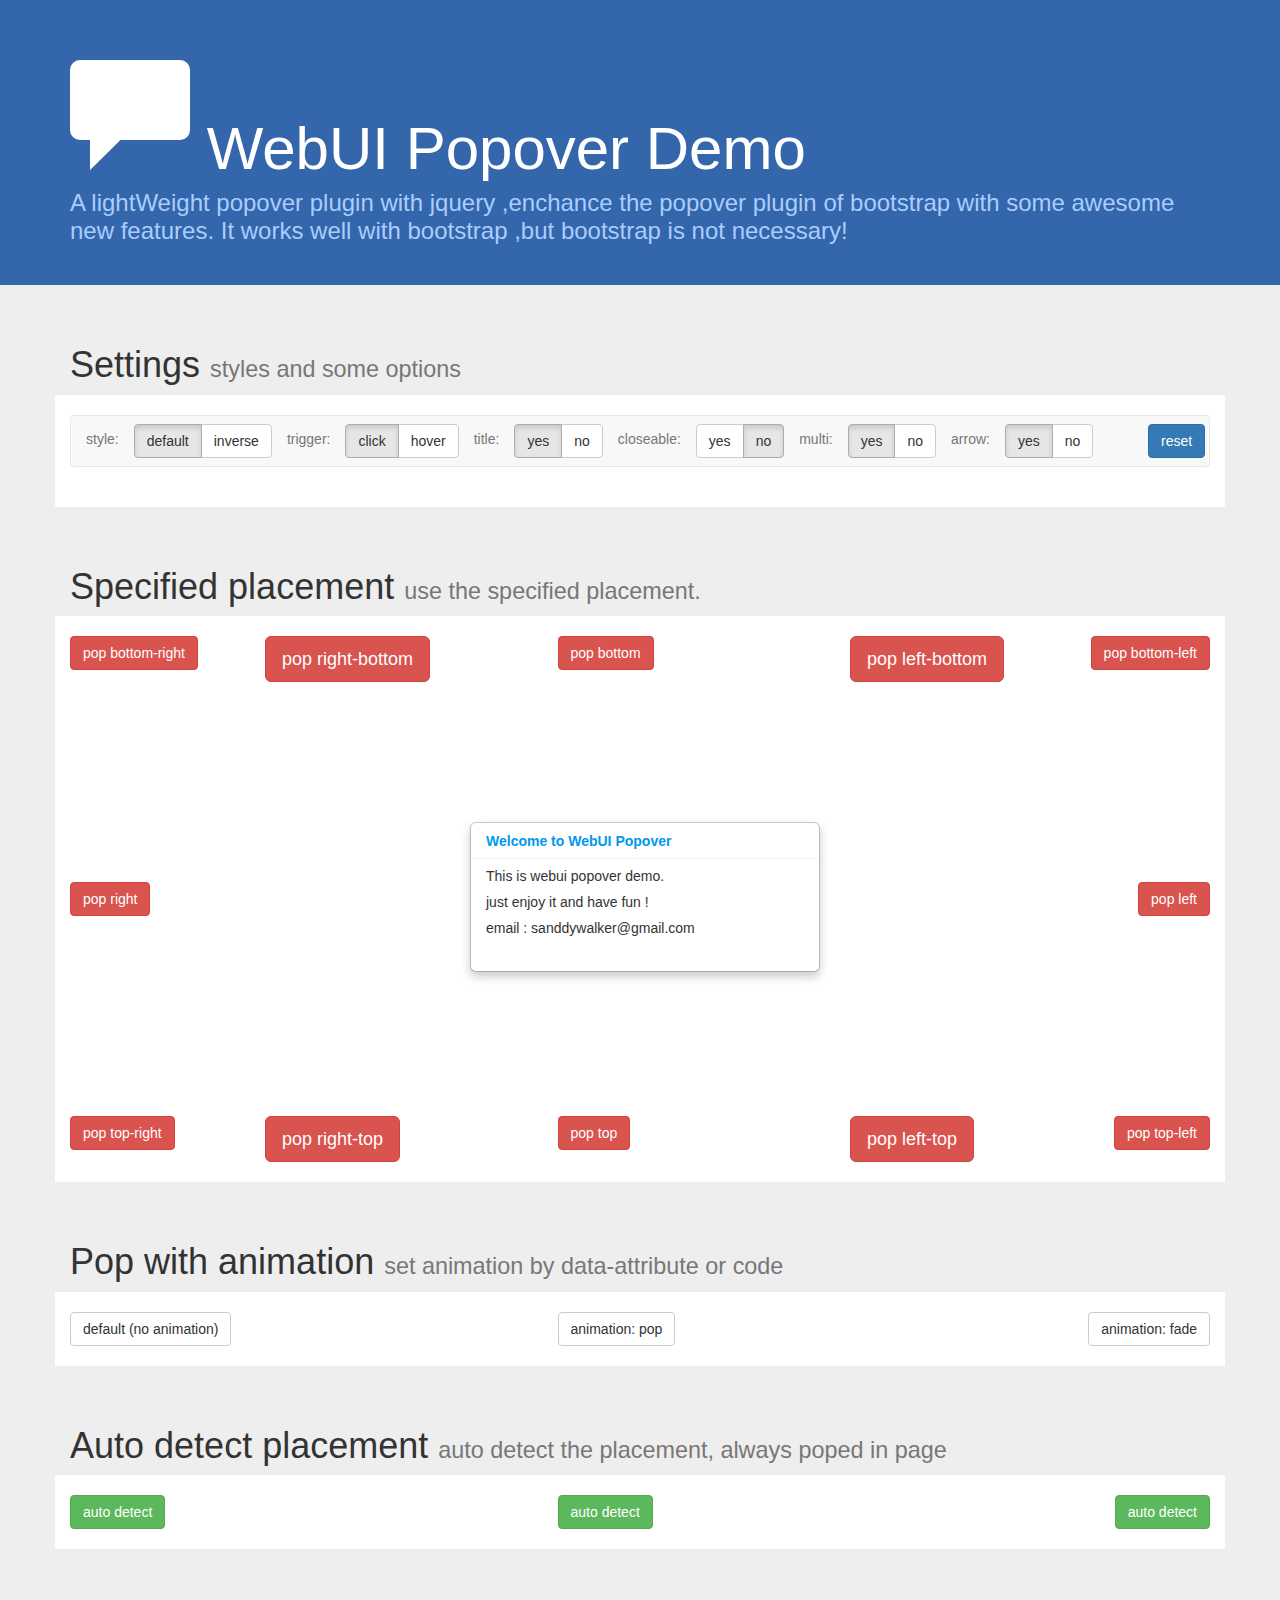
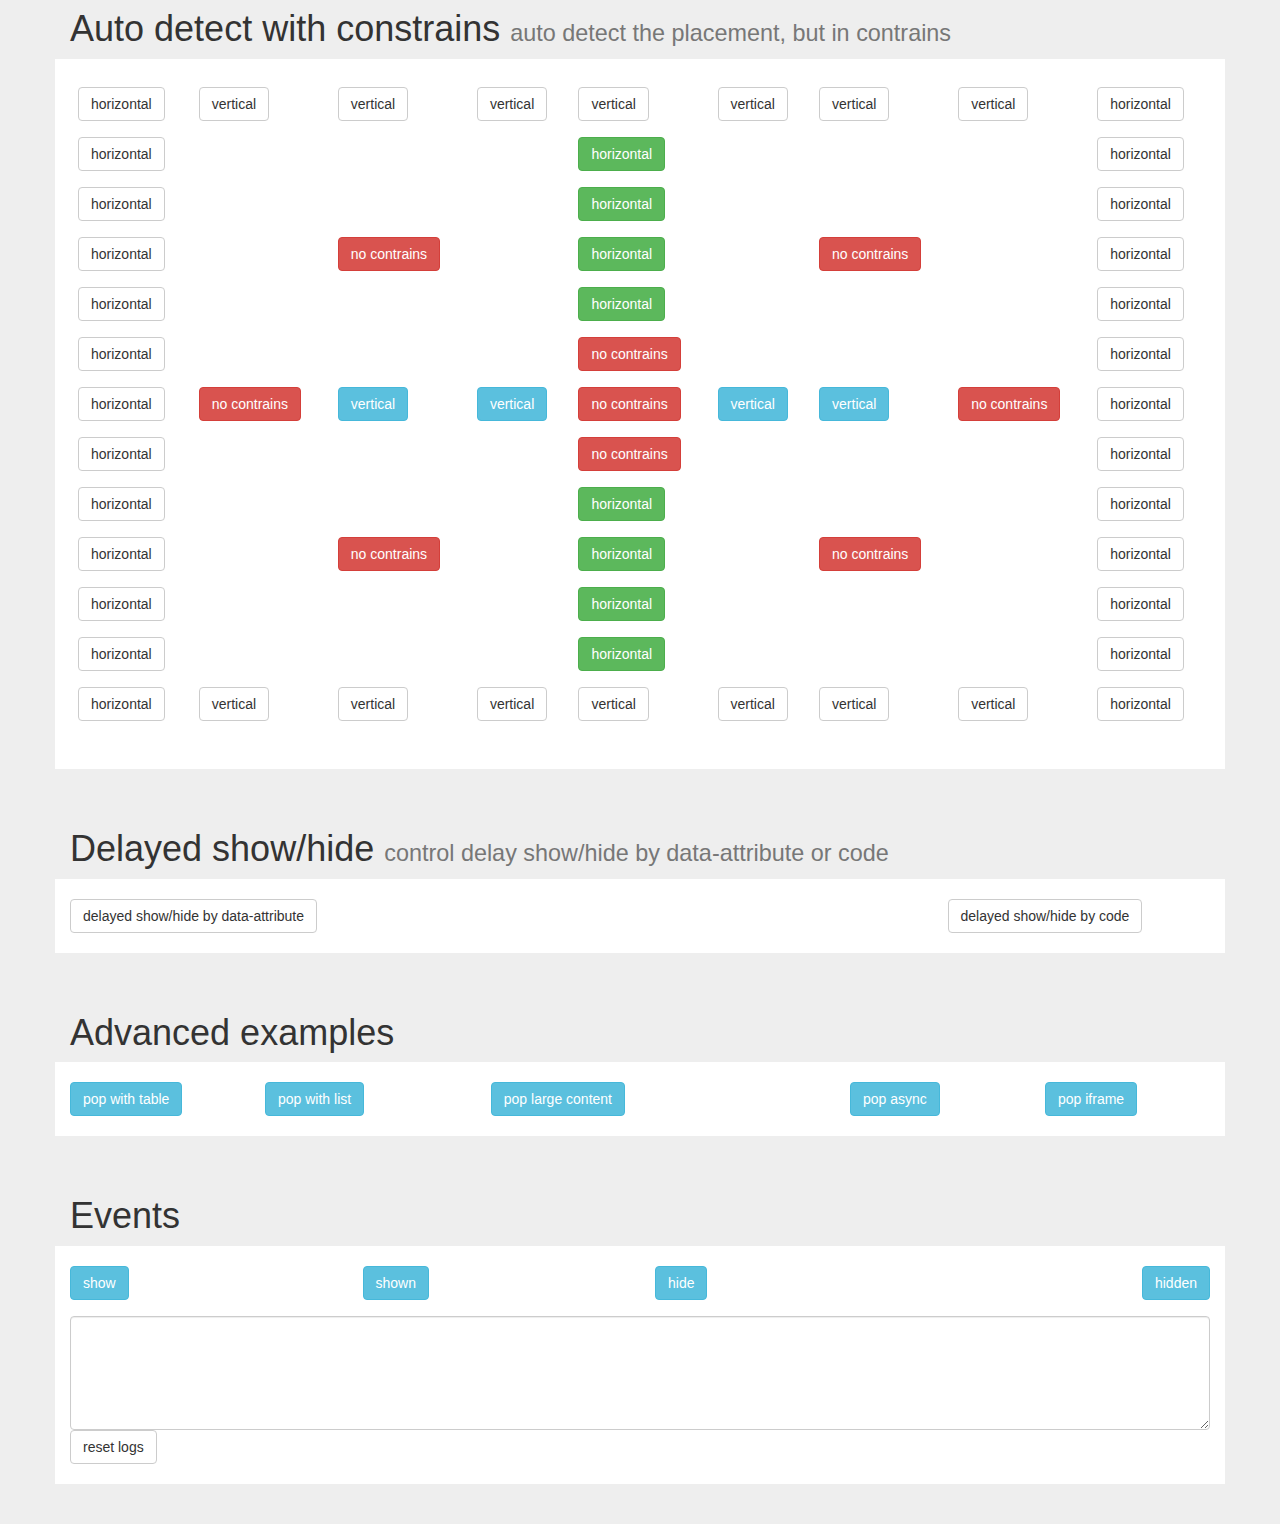
<file: js/webui-popover/demo/index-old.html>
<!DOCTYPE html>
<html>
	<head>
		<title>WebUI Popover Demo</title>		
		<link href="http://maxcdn.bootstrapcdn.com/bootstrap/3.2.0/css/bootstrap.min.css" rel="stylesheet">
		<link rel="stylesheet" href="../dist/jquery.webui-popover.min.css">
		<style>
			body{
				background: #eee;
				font:14px Helvetica, arial, freesans, clean, sans-serif, "Segoe UI Emoji", "Segoe UI Symbol";
			}
			

			header{				
				color:#fff;		
				background-color: #3366aa;	
				padding-top:30px; 	
				padding-bottom:30px;
				font-size: 24px;
				margin-bottom:40px;
			}
			header h1{
				margin-right: 380px;
				font-size:60px;
				line-height: 1;

			}
			h1 i{
				font-size: 120px;
			}
			header p{
				color:#aaccff;
			}

			.demo-container{
				background: #fff;
				padding-top: 20px;
				padding-bottom: 20px;
				margin-bottom: 40px;
			}

			.row-middle{
				margin-top:200px;
				margin-bottom: 200px;
			}

			.webui-popover-demo.top{
				width:350px;
				height:150px;
				margin-top:-60px;
				margin-left: 25px;
			}

			.webui-popover-demo h3{
				font-weight:bold;
				color:#09e;
			}


			.text-center{
				text-align: center;
			}

			.text-right{
				text-align: right;
			}

			.table-contrains > tbody > tr > td{
				border:none;
			}
			
			


		</style>
	</head>
	<body>
		
		<header>
			<div class="container">
        	<h1> <i class="glyphicon glyphicon-comment"></i> WebUI Popover Demo</h1>
        	<p>A lightWeight popover plugin with jquery ,enchance the  popover plugin of bootstrap with some awesome new features. It works well with bootstrap ,but bootstrap is not necessary!</p>    
        	</div>  
        	  
		</header>

		<div class="container">
			<div class="row">
				<div class="col-md-12"><h1>Settings <small>styles and some options</small></h1>
				</div>
			</div>
		</div>
		<section class="container demo-container">
			<div class="row">				
				<div class="col-md-12">
					<nav class="navbar navbar-default" role="navigation">
					  
					   <p class="navbar-text navbar-left">style:</p>
					   <div class="btn-group navbar-left" data-toggle="buttons">
						  <a href="#" class="btn btn-default navbar-btn btn-settings btn-style active" data-option="style" data-style="">default</a>
						  <a href="#" class="btn btn-default navbar-btn btn-settings btn-style" data-option="style" data-style="inverse">inverse</a>					  
						</div>
						<p class="navbar-text navbar-left">trigger:</p>
					   	<div class="btn-group navbar-left" data-toggle="buttons">
						  <a href="#" class="btn btn-default navbar-btn btn-settings btn-trigger active" data-option="trigger" data-trigger="click">click</a>
						  <a href="#" class="btn btn-default navbar-btn btn-settings btn-trigger" data-option="trigger" data-trigger="hover">hover</a>						  
						</div>
						<p class="navbar-text navbar-left">title:</p>
					   	<div class="btn-group navbar-left" data-toggle="buttons">
						  <a href="#" class="btn btn-default navbar-btn btn-settings btn-title active" data-option="title" data-title="Pop Title">yes</a>
						  <a href="#" class="btn btn-default navbar-btn btn-settings btn-title " data-option="title" data-title="">no</a>
						</div>

						<p class="navbar-text navbar-left">closeable:</p>
					   	<div class="btn-group navbar-left" data-toggle="buttons">
						  <a href="#" class="btn btn-default navbar-btn btn-settings btn-closeable " data-option="closeable" data-closeable="true">yes</a>
						  <a href="#" class="btn btn-default navbar-btn btn-settings btn-closeable active"  data-option="closeable" data-closeable ="false">no</a>				
						</div>

						<p class="navbar-text navbar-left">multi:</p>
					   	<div class="btn-group navbar-left" data-toggle="buttons">
						  <a href="#" class="btn btn-default navbar-btn btn-settings btn-multi active" data-option="multi" data-multi="true">yes</a>
						  <a href="#" class="btn btn-default navbar-btn btn-settings btn-multi " data-option="multi" data-multi ="false">no</a>				
						</div>

						<p class="navbar-text navbar-left">arrow:</p>
					   	<div class="btn-group navbar-left" data-toggle="buttons">
						  <a href="#" class="btn btn-default navbar-btn btn-settings btn-arrow active" data-option="arrow" data-arrow="true">yes</a>
						  <a href="#" class="btn btn-default navbar-btn btn-settings btn-arrow " data-option="arrow" data-arrow ="false">no</a>				
						</div>
						<p class="navbar-text navbar-right">&nbsp;</p>
						<div class="btn-group navbar-right">							
							<a href="#" class="btn btn-primary navbar-btn btn-reset">reset</a>							
						</div>
					</nav>					

				</div>				
			</div>
		</section>

		



		

		<div class="container">
			<div class="row">
				<div class="col-md-12"><h1>Specified placement <small>use the specified placement.</small></h1></div>
			</div>
		</div>
		<section class="container demo-container">			
			<div class="row">				
				<div class="col-md-2"><a href="#" class="show-pop btn btn-danger" data-placement="bottom-right" >pop bottom-right</a></div>
				<div class="col-md-3"><a href="#" class="show-pop btn btn-danger btn-lg" data-placement="right-bottom" >pop right-bottom</a></div>
				<div class="col-md-3"><a href="#" class="show-pop btn btn-danger" data-placement="bottom">pop bottom</a></div>
				<div class="col-md-2"><a href="#" class="show-pop btn btn-danger btn-lg" data-placement="left-bottom">pop left-bottom</a></div>
				<div class="col-md-2"><a href="#" class="show-pop btn btn-danger pull-right" data-placement="bottom-left">pop bottom-left</a></div>
			</div>
			<div class="row row-middle">
				<div class="col-md-4"><a href="#" class="show-pop btn btn-danger" data-placement="right">pop right</a></div>
				<div class="col-md-4">
					<div class="webui-popover  webui-popover-demo top in webui-popover-fixed" style=" display: block;"><div class="arrow"></div><div class="webui-popover-inner"><h3 class="webui-popover-title">Welcome to WebUI Popover</h3><div class="webui-popover-content"><p>This is webui popover demo.</p><p>just enjoy it and have fun !</p><p>email : sanddywalker@gmail.com</p></div></div></div>

				</div>
				<div class="col-md-4"><a href="#" class="show-pop btn btn-danger pull-right" data-placement="left">pop left</a></div>
			</div>
			<div class="row">				
				<div class="col-md-2"><a href="#" class="show-pop btn btn-danger" data-placement="top-right">pop top-right</a></div>
				<div class="col-md-3"><a href="#" class="show-pop btn btn-danger btn-lg" data-placement="right-top">pop right-top</a></div>
				<div class="col-md-3"><a href="#" class="show-pop btn btn-danger" data-placement="top">pop top</a></div>
				<div class="col-md-2"><a href="#" class="show-pop btn btn-danger btn-lg" data-placement="left-top">pop left-top</a></div>
				<div class="col-md-2"><a href="#" class="show-pop btn btn-danger pull-right" data-placement="top-left">pop top-left</a></div>
			</div>
		</section>


		<div class="container">
			<div class="row">
				<div class="col-md-12"><h1>Pop with animation  <small>set animation by data-attribute or code</small></h1></div>
			</div>
		</div>
		<section class="container demo-container">
			<div class="row">				
				<div class="col-md-5">
					<a href="#" class="btn btn-default show-pop" >default (no animation)</a>
				</div>		
				<div class="col-md-2"><a href="#" class="btn btn-default  show-pop" data-animation="pop" >animation: pop</a></div>
				<div class="col-md-5"><a href="#" class="btn btn-default  show-pop pull-right" data-animation="fade">animation: fade</a></div>
		</section>

		
		<div class="container">
			<div class="row">
				<div class="col-md-12"><h1>Auto detect  placement <small>auto detect the placement, always poped in page</small></h1></div>
			</div>
		</div>
		<section class="container demo-container">
			<div class="row">				
				<div class="col-md-5"><a href="#" class="show-pop btn btn-success">auto detect</a></div>
				<div class="col-md-2"><a href="#" class="show-pop btn btn-success">auto detect</a></div>
				<div class="col-md-5"><a href="#" class="show-pop btn btn-success pull-right" data-placement="auto">auto detect</a></div>
			</div>
			
		</section>




		

		<div class="container">
			<div class="row">
				<div class="col-md-12"><h1>Auto detect  with constrains  <small>auto detect the placement, but in contrains</small></h1></div>
			</div>
		</div>
		<section class="container demo-container">
			<div class="row">
				<div class="col-md-12">
					<table class="table table-contrains">
						
						<tbody>
							<tr>
								<td><a href="#" class="btn show-pop btn-default" data-contrains="horizontal"> horizontal</a></td>
								<td><a href="#" class="btn show-pop btn-default" data-contrains="vertical"> vertical</a></td>
								<td><a href="#" class="btn show-pop btn-default" data-contrains="vertical"> vertical</a></td>
								<td><a href="#" class="btn show-pop btn-default" data-contrains="vertical"> vertical</a></td>
								<td><a href="#" class="btn show-pop btn-default" data-contrains="vertical"> vertical</a></td>
								<td><a href="#" class="btn show-pop btn-default" data-contrains="vertical"> vertical</a></td>
								<td><a href="#" class="btn show-pop btn-default" data-contrains="vertical"> vertical</a></td>
								<td><a href="#" class="btn show-pop btn-default" data-contrains="vertical"> vertical</a></td>
								<td><a href="#" class="btn show-pop btn-default" data-contrains="horizontal"> horizontal</a></td>
							</tr>
							
							<tr>
								<td><a href="#" class="btn show-pop btn-default" data-contrains="horizontal"> horizontal</a></td>
								<td>&nbsp;</td>
								<td>&nbsp;</td>
								<td>&nbsp;</td>
								
								<td><a href="#" class="btn show-pop btn-success" data-contrains="horizontal"> horizontal</a></td>
								<td>&nbsp;</td>
								<td>&nbsp;</td>
								<td>&nbsp;</td>
								<td><a href="#" class="btn show-pop btn-default" data-contrains="horizontal"> horizontal</a></td>
							</tr>
							<tr>
								<td><a href="#" class="btn show-pop btn-default" data-contrains="horizontal"> horizontal</a></td>
								<td>&nbsp;</td>
								<td>&nbsp;</td>
								<td>&nbsp;</td>
								
								<td><a href="#" class="btn show-pop btn-success" data-contrains="horizontal"> horizontal</a></td>
								<td>&nbsp;</td>
								<td>&nbsp;</td>
								<td>&nbsp;</td>
								<td><a href="#" class="btn show-pop btn-default" data-contrains="horizontal"> horizontal</a></td>
							</tr>
							<tr>
								<td><a href="#" class="btn show-pop btn-default" data-contrains="horizontal"> horizontal</a></td>
								<td>&nbsp;</td>
								<td> <a href="#" class="btn show-pop  btn-danger">no contrains</a></td></td>
								<td>&nbsp;</td>
								
								<td><a href="#" class="btn show-pop btn-success" data-contrains="horizontal"> horizontal</a></td>
								<td>&nbsp;</td>
								<td><a href="#" class="btn show-pop  btn-danger"> no contrains</a></td></td>
								<td>&nbsp;</td>
								<td><a href="#" class="btn show-pop btn-default" data-contrains="horizontal"> horizontal</a></td>
							</tr>
							<tr>
								<td><a href="#" class="btn show-pop btn-default" data-contrains="horizontal"> horizontal</a></td>
								<td>&nbsp;</td>
								<td>&nbsp;</td>
								<td>&nbsp;</td>
								
								<td><a href="#" class="btn show-pop btn-success" data-contrains="horizontal"> horizontal</a></td>
								<td>&nbsp;</td>
								<td>&nbsp;</td>
								<td>&nbsp;</td>
								<td><a href="#" class="btn show-pop btn-default" data-contrains="horizontal"> horizontal</a></td>
							</tr>
							<tr>
								<td><a href="#" class="btn show-pop btn-default" data-contrains="horizontal"> horizontal</a></td>
								<td>&nbsp;</td>
								<td>&nbsp;</td>
								<td>&nbsp;</td>
								
								<td><a href="#" class="btn show-pop btn-danger"> no contrains</a></td>
								<td>&nbsp;</td>
								<td>&nbsp;</td>
								<td>&nbsp;</td>
								<td><a href="#" class="btn show-pop btn-default" data-contrains="horizontal"> horizontal</a></td>
							</tr>
							<tr>
								<td><a href="#" class="btn show-pop btn-default" data-contrains="horizontal"> horizontal</a></td>
								<td><a href="#" class="btn show-pop  btn-danger"> no contrains</a></td>
								<td><a href="#" class="btn show-pop  btn-info" data-contrains="vertical"> vertical</a></td>
								<td><a href="#" class="btn show-pop  btn-info" data-contrains="vertical"> vertical</a></td>
								
								
								<td><a href="#" class="btn show-pop  btn-danger"> no contrains</a></td>
								
								<td><a href="#" class="btn show-pop  btn-info" data-contrains="vertical"> vertical</a></td>
								<td><a href="#" class="btn show-pop  btn-info" data-contrains="vertical"> vertical</a></td>
								<td><a href="#" class="btn show-pop  btn-danger"> no contrains</a></td>
								<td><a href="#" class="btn show-pop btn-default" data-contrains="horizontal"> horizontal</a></td>
							</tr>
							<tr>
								<td><a href="#" class="btn show-pop btn-default" data-contrains="horizontal"> horizontal</a></td>
								<td>&nbsp;</td>
								<td>&nbsp;</td>
								<td>&nbsp;</td>
								
								<td><a href="#" class="btn show-pop  btn-danger"> no contrains</a></td>
								<td>&nbsp;</td>
								<td>&nbsp;</td>
								<td>&nbsp;</td>
								<td><a href="#" class="btn show-pop btn-default" data-contrains="horizontal"> horizontal</a></td>
							</tr>
							<tr>
								<td><a href="#" class="btn show-pop btn-default" data-contrains="horizontal"> horizontal</a></td>
								<td>&nbsp;</td>
								<td>&nbsp;</td>
								<td>&nbsp;</td>
								
								<td><a href="#" class="btn show-pop btn-success" data-contrains="horizontal"> horizontal</a></td>
								<td>&nbsp;</td>
								<td>&nbsp;</td>
								<td>&nbsp;</td>
								<td><a href="#" class="btn show-pop btn-default" data-contrains="horizontal"> horizontal</a></td>
							</tr>
							
							<tr>
								<td><a href="#" class="btn show-pop btn-default" data-contrains="horizontal"> horizontal</a></td>
								<td>&nbsp;</td>
								<td><a href="#" class="btn show-pop  btn-danger"> no contrains</a></td></td>
								<td>&nbsp;</td>
								
								<td><a href="#" class="btn show-pop btn-success" data-contrains="horizontal"> horizontal</a></td>
								<td>&nbsp;</td>
								<td><a href="#" class="btn show-pop  btn-danger"> no contrains</a></td></td>
								<td>&nbsp;</td>
								<td><a href="#" class="btn show-pop btn-default" data-contrains="horizontal"> horizontal</a></td>
							</tr>
							<tr>
								<td><a href="#" class="btn show-pop btn-default" data-contrains="horizontal"> horizontal</a></td>
								<td>&nbsp;</td>
								<td>&nbsp;</td>
								<td>&nbsp;</td>
								
								<td><a href="#" class="btn show-pop btn-success" data-contrains="horizontal"> horizontal</a></td>
								<td>&nbsp;</td>
								<td>&nbsp;</td>
								<td>&nbsp;</td>
								<td><a href="#" class="btn show-pop btn-default" data-contrains="horizontal"> horizontal</a></td>
							</tr>
							<tr>
								<td><a href="#" class="btn show-pop btn-default" data-contrains="horizontal"> horizontal</a></td>
								<td>&nbsp;</td>
								<td>&nbsp;</td>
								<td>&nbsp;</td>
								
								<td><a href="#" class="btn show-pop btn-success" data-contrains="horizontal"> horizontal</a></td>
								<td>&nbsp;</td>
								<td>&nbsp;</td>
								<td>&nbsp;</td>
								<td><a href="#" class="btn show-pop btn-default" data-contrains="horizontal"> horizontal</a></td>
							</tr>


							<tr>
								<td><a href="#" class="btn show-pop btn-default" data-contrains="horizontal"> horizontal</a></td>
								<td><a href="#" class="btn show-pop btn-default" data-contrains="vertical"> vertical</a></td>
								<td><a href="#" class="btn show-pop btn-default" data-contrains="vertical"> vertical</a></td>
								<td><a href="#" class="btn show-pop btn-default" data-contrains="vertical"> vertical</a></td>
								
								<td><a href="#" class="btn show-pop btn-default" data-contrains="vertical"> vertical</a></td>
								<td><a href="#" class="btn show-pop btn-default" data-contrains="vertical"> vertical</a></td>
								<td><a href="#" class="btn show-pop btn-default" data-contrains="vertical"> vertical</a></td>
								<td><a href="#" class="btn show-pop btn-default" data-contrains="vertical"> vertical</a></td>
								<td><a href="#" class="btn show-pop btn-default" data-contrains="horizontal"> horizontal</a></td>
							</tr>
						</tbody>
					</table>

				</div>
			</div>
		</section> 


		<div class="container">
			<div class="row">
				<div class="col-md-12"><h1>Delayed show/hide  <small>control delay show/hide by data-attribute or code</small></h1></div>
			</div>
		</div>
		<section class="container demo-container">
			<div class="row">				
				<div class="col-md-3">
					
					<a href="#" class="btn btn-default show-pop-delay" data-content="content...<br/> data-delay-show=300<br/> data-delay-hide=1000" data-delay-show="300" data-delay-hide="1000"  data-title="delay pop">delayed show/hide by data-attribute</a>
					

				</div>		
				<div class="col-md-3">&nbsp;</div>
				<div class="col-md-3">&nbsp;</div>
				<div class="col-md-3"><a href="#" class="btn btn-default  show-pop-code-delay" data-delay-show="100" data-delay-hide="100" data-content="content...<br/> data-delay-show=1000<br/> data-delay-hide=1000" data-title="delay pop" data->delayed show/hide by code</a></div>
			</div>
		</section>


		<div class="container">
			<div class="row">
				<div class="col-md-12"><h1>Advanced examples </h1></div>
			</div>
		</div>
		<section class="container demo-container">
			<div class="row">				
				<div class="col-md-2"><a href="#" class="show-pop-table btn btn-info" data-placement="auto">pop with table</a></div>
				<div class="col-md-2"><a href="#" class="show-pop-list btn btn-info" data-placement="auto">pop with list</a></div>
				<div class="col-md-2"><a href="#" class="show-pop-large btn btn-info pull-right" data-placement="auto">pop large content</a></div>
				<div class="col-md-2"></div>
				<div class="col-md-2"><a href="#" class="show-pop-async btn btn-info" data-placement="auto">pop async</a></div>
				
				<div class="col-md-2"><a href="#" class="show-pop-iframe btn btn-info" data-placement="auto">pop iframe </a></div>
			</div>
			
		</section>

		<div class="container">
			<div class="row">
				<div class="col-md-12"><h1>Events </h1></div>
			</div>
		</div>
		<section class="container demo-container">
			<div class="row">				
				<div class="col-md-3"><a href="#" class="show-pop-event btn btn-info" data-placement="auto">show</a></div>
				<div class="col-md-3"><a href="#" class="show-pop-event btn btn-info" data-placement="auto">shown</a></div>
				<div class="col-md-3"><a href="#" class="show-pop-event btn btn-info" data-placement="auto">hide</a></div>
				<div class="col-md-3"><a href="#" class="show-pop-event btn btn-info pull-right" data-placement="auto">hidden</a></div>				
			</div>
			<div class="row">
				<div class="col-md-12">
					<br>
					<textarea class="form-control" rows="5" id="eventLogs"></textarea>
					<a href="#" class="btn btn-default" id="resetLogs">reset logs</a>
				</div>
			</div>
			
		</section>

		<div id="tableContent" style="display:none;">
			<table class="table">
		      <thead>
		        <tr>
		          <th>#</th>
		          <th>First Name</th>
		          <th>Last Name</th>
		          <th>Username</th>
		        </tr>
		      </thead>
		      <tbody>
		        <tr>
		          <td>1</td>
		          <td>Mark</td>
		          <td>Otto</td>
		          <td>@mdo</td>
		        </tr>
		        <tr>
		          <td>2</td>
		          <td>Jacob</td>
		          <td>Thornton</td>
		          <td>@fat</td>
		        </tr>
		        <tr>
		          <td>3</td>
		          <td>Larry</td>
		          <td>the Bird</td>
		          <td>@twitter</td>
		        </tr>
		      </tbody>
		    </table>

		</div>
		
		<div id="listContent" style="display:none;">
			<ul class="list-group">
			  <li class="list-group-item">Cras justo odio</li>
			  <li class="list-group-item">Dapibus ac facilisis in</li>
			  <li class="list-group-item">Morbi leo risus</li>
			  <li class="list-group-item">Porta ac consectetur ac</li>
			  <li class="list-group-item">Vestibulum at eros</li>
			</ul>
		</div>

		<div id="largeContent" style="display:none;">
			<p><a href="#" class="pop-click">click</a> The jQuery Foundation&#8217;s <a href="http://jquery.org/mission">mission</a> has always been about more than just our namesake projects of jQuery, jQuery UI, and jQuery Mobile. We already host several projects such as Sizzle, QUnit and Globalize that are not dependent on the jQuery library.</p>
<p>This wider web-oriented mission is evident in our jQuery Conferences, which span a wide range of developer concerns beyond jQuery, including Node, CSS, tooling, testing and much more. Over the years we&#8217;ve had talks on build tools, accessibility, security, performance, design patterns, and frameworks such as Ember and Angular. At our San Diego conference this past February, for example, Lenny Markus gave a great talk on <a title="NodeJS In the Enterprise" href="https://www.youtube.com/watch?v=qJVk6KiOEBA" target="_blank">PayPal&#8217;s continuing adoption of Node</a> as they move away from Java and proprietary solutions, Catherine Farman talked about <a title="Real World Responsive Design Projects and Patterns" href="https://www.youtube.com/watch?v=CkC8F3x8-nc" target="_blank">real world responsive design</a>, and John Dimm gave a talk on the <a title="Fun with Speech" href="https://www.youtube.com/watch?v=n8G1CuR2zZc" target="_blank">HTML5 speech APIs</a>.</p>
<p>The jQuery Foundation is participating in the continuing evolution of the web platform via our memberships in both the W3C and ECMA TC39 (The group standardizing what we know as JavaScript). We feel that it&#8217;s essential to have strong representation in those standards groups to ensure they meet the needs of developers. The Foundation provides a platform for developers to have a voice in these standards bodies.</p>
<p>Beyond the technical compatibility between our projects, we also share the open source model and all the benefits it provides. The Foundation adds the benefit of a top-level structure designed to serve the projects, providing the resources they need but letting the contributors decide the best direction for the project based on community input. Any project that joins the Foundation is given the ability to serve their community&#8217;s needs rather than be constrained by the goals of a for-profit company.</p>
<p>Though this has been our mission for a long time, we felt we needed to make this clearer. We are excited to start bringing this part of our mission into the light and start actively working toward a more open web accessible to everyone. If you are excited as well, please help us. Contribute your time to <a href="https://jquery.org/projects/" target="_blank">Foundation projects</a>. Offer your company&#8217;s services. If you or your company have an established open source project that you believe could benefit everyone and flourish by becoming part of the jQuery Foundation, check out our philosophy around <a href="https://jquery.org/projects/join/">projects joining the Foundation</a> and <a href="mailto:info@jquery.org">let us know you’re interested</a>. If you would rather just support the existing and future projects of the Foundation through financial support, <a href="https://jquery.org/join/">become a member of the Foundation.</a> Open source projects will only thrive if everyone who benefits from them contributes back in whatever way they can.</p>
		</div>			
		
		
		<script src="http://code.jquery.com/jquery-1.11.1.min.js"></script>		
		<script src="../dist/jquery.webui-popover.min.js"></script>	
		<script>
			(function(){

				var settings = {
						trigger:'click',
						title:'Pop Title',
						content:'<p>This is webui popover demo.</p><p>just enjoy it and have fun !</p>',
						width:300,						
						multi:true,						
						closeable:false,
						style:'',
						delay:300,
						padding:true
				};

				$('.btn-settings').on('click',function(e){
						e.preventDefault();
						$(this).addClass('active').siblings().removeClass('active');
						var option = $(this).data('option');
						settings[option]= $(this).data(option);					
						initPopover();
				});	

				$('.btn-reset').on('click',function(e){
					e.preventDefault();
					location.reload();
				});			


				function initPopover(){					
					$('a.show-pop').webuiPopover('destroy').webuiPopover(settings);				
					
					var tableContent = $('#tableContent').html(),
						tableSettings = {content:tableContent,
											width:500
										};
					$('a.show-pop-table').webuiPopover('destroy').webuiPopover($.extend({},settings,tableSettings));

					var listContent = $('#listContent').html(),
						listSettings = {content:listContent,
											title:'',
											padding:false
										};
					$('a.show-pop-list').webuiPopover('destroy').webuiPopover($.extend({},settings,listSettings));

					var largeContent = $('#largeContent').html(),
						largeSettings = {content:largeContent,
											width:400,
											height:350,
											delay:{show:300,hide:1000},
											closeable:true
										};
					var popLarge = $('a.show-pop-large').webuiPopover('destroy').webuiPopover($.extend({},settings,largeSettings));


					$('a.show-pop-delay').webuiPopover('destroy').webuiPopover({trigger:'hover',width:300,height:200});
					$('a.show-pop-code-delay').webuiPopover('destroy').webuiPopover({
																						trigger:'hover',
																						width:300,
																						height:200,
																						delay:{
																							show:1000,
																							hide:1000
																						}
																					});

					 var
					 	iframeSettings = {	width:500,
					 						height:350,
					 						closeable:true,
					 						padding:false,
					 						type:'iframe',
					 						url:'http://getbootstrap.com'};					
					$('a.show-pop-iframe').webuiPopover('destroy').webuiPopover($.extend({},settings,iframeSettings));


					var
					 	asyncSettings = {	width:'auto',
					 						height:'200',
					 						closeable:true,
					 						padding:false,
					 						cache:false,
					 						url:'https://api.github.com/',
					 						type:'async',
					 						content:function(data){
					 							var html = '<ul class="list-group">';
					 							for(var key in data){
					 								html+='<li class="list-group-item"><a href="'+ data[key] +'" target="_blank">'
					 								+ '<i class="glyphicon glyphicon-leaf"></i> '+ key+'</a>'+'</li>';	
					 							}
												html+='</ul>';
												return html;
					 						}};
					$('a.show-pop-async').webuiPopover('destroy').webuiPopover($.extend({},settings,asyncSettings));


					


					$('a.show-pop-event').each(function(i,item){
							var ename = $(item).text()+'.webui.popover';
							$(item).webuiPopover('destroy').webuiPopover(settings)
							.on(ename,function(e){
								var log =  ename+' is trigged!';
								if (console){
									console.log(log);
								}
								$('#eventLogs').text($('#eventLogs').text()+'\n'+log);
							});
					});

					
					$('body').on('click','.pop-click',function(e){
						e.preventDefault();
						console.log('clicked');
					});

				}

				$('#resetLogs').on('click',function(e){
					e.preventDefault();
					$('#eventLogs').text('');
				});


				initPopover();

				
				
					
			})();
			
		</script>
	</body>
</html>
</file>
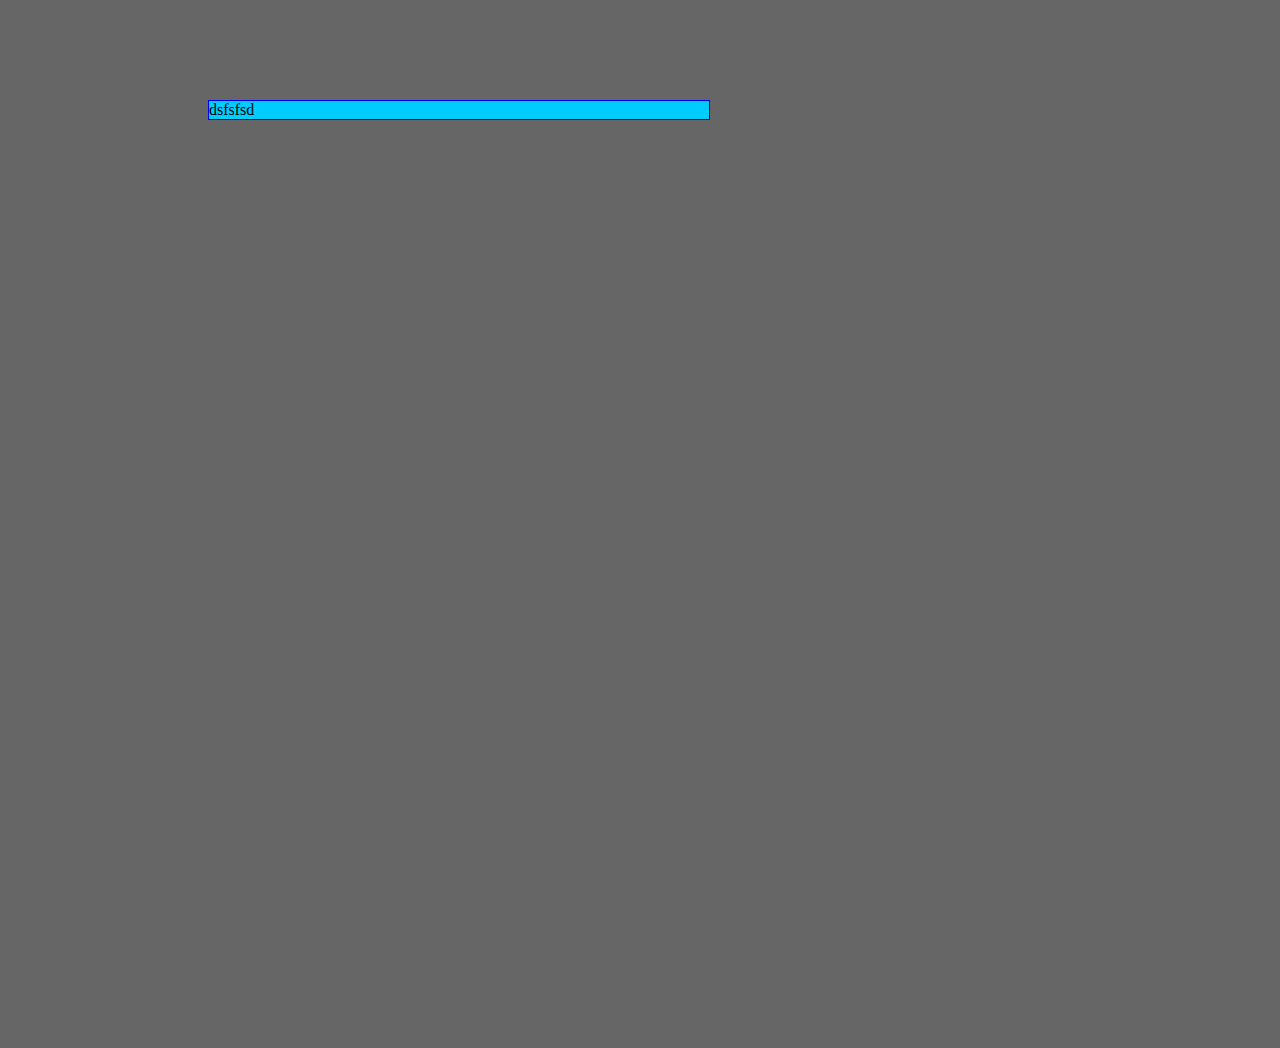
<file: js/webui-popover/demo/test-body-height.html>
<!DOCTYPE html PUBLIC "-//W3C//DTD XHTML 1.0 Transitional//EN" "http://www.w3.org/TR/xhtml1/DTD/xhtml1-transitional.dtd">
<head>
  <link rel="stylesheet" href="../src/jquery.webui-popover.css" />
  <script src="http://ajax.googleapis.com/ajax/libs/jquery/1.11.0/jquery.min.js" ></script>
  <script src="../src/jquery.webui-popover.js" ></script>
  <style type="text/css">
  html{
    background-color: #666666;
    height:100%;
    position: absolute;
  }

  p{
    line-height: 100px;
  }

   #popover_test{
    width: 500px;
    height: 100%;
    background: #00ccff;
    border: 1px solid blue;
    margin-left:200px;
    margin-top:100px;
  }


  
  </style>
  <script type="text/javascript">
    $(document).ready(function(){
        $('#popover_test').webuiPopover({
                constrains: 'horizontal', 
                trigger:'click',
                multi: true,
                placement:'right-bottom',
                width:100,
                content: 'content<br>dddd<br>dddd<br>dsfsdfsdf'
        });

    }); 
  </script>
</head>
<body>
    <div id="popover_test">dsfsfsd</div>
   <p>&nbsp;</p>
   <p>&nbsp;</p>
   <p>&nbsp;</p>
   <p>&nbsp;</p>

   <p>&nbsp;</p>
   <p>&nbsp;</p>
   <p>&nbsp;</p>
   <p>&nbsp;</p>
</body>
</html>
</file>
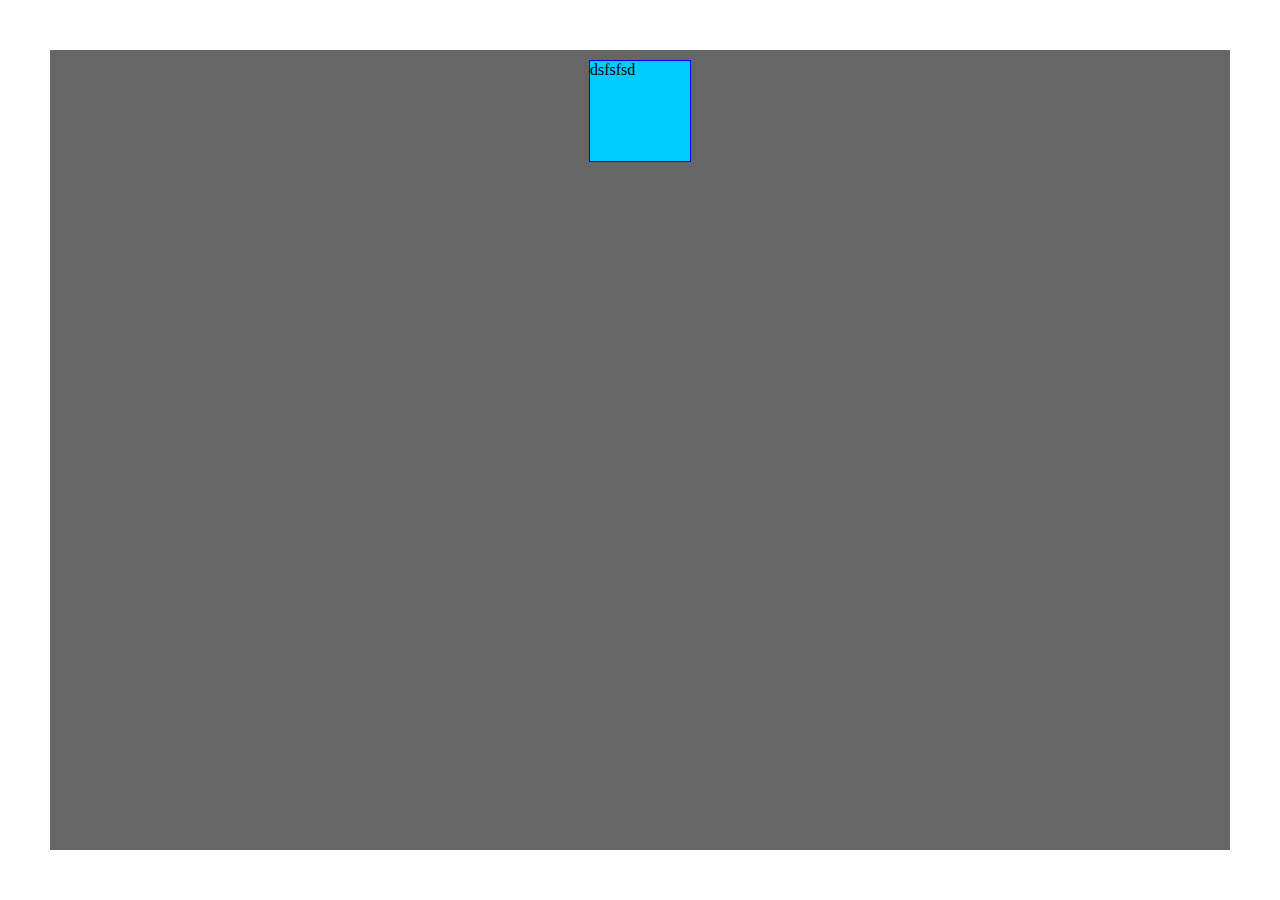
<file: js/webui-popover/demo/test-container-scroll.html>
<!DOCTYPE html PUBLIC "-//W3C//DTD XHTML 1.0 Transitional//EN" "http://www.w3.org/TR/xhtml1/DTD/xhtml1-transitional.dtd">
<head>
  <title>Scroll in container (#144)</title>
  <link rel="stylesheet" href="../src/jquery.webui-popover.css" />
  <script src="jquery.js" ></script>
  <script src="../src/jquery.webui-popover.js" ></script>
  <style type="text/css">
  .fullpage {
    position: fixed;
    top: 50px;
    right: 50px;
    bottom: 50px;
    left: 50px;
    background-color: #666666;
    overflow: auto;
  }

  .container {
    margin:5px;
    padding: 5px;
  }

  .placeholder {
    height: 2000px;
    width: 2000px;
  }

  #popover_test{
    width: 100px;
    height: 100px;
    margin:auto;
    background: #00ccff;
    border: 1px solid blue;
  }
  </style>
  <script type="text/javascript">
    $(document).ready(function(){
        $('#popover_test').webuiPopover({
            container:'.fullpage',
            trigger:'click',
            placement:'right-bottom',
            width:100,
            content: 'content<br>dddd<br>dddd<br>dsfsdfsdf'
        });
    });
  </script>
</head>
<body>
    <div class="fullpage">
        <div class="container">
            <div id="popover_test">dsfsfsd</div>
            <div class="placeholder"></div>
        </div>
    </div>
</body>
</html>
</file>
<file: js/webui-popover/demo/demo.css>
body{
	background: #eee;
	font:14px Helvetica, arial, freesans, clean, sans-serif, "Segoe UI Emoji", "Segoe UI Symbol";
}


header{				
	color:#fff;		
	background-color: #3366aa;	
	padding-top:30px; 	
	padding-bottom:30px;
	font-size: 24px;
	margin-bottom:20px;
}
header h1{
	margin-right: 380px;
	font-size:36px;
	line-height: 1;

}
h1 i{
	font-size: 45px;
}
header p{
	font-size: 18px;
	color:#aaccff;
}

.panel-demo{
	height:540px;
	min-height: 540px;
}

.panel-heading {
	padding: 20px 10px;
	border-bottom: 1px solid transparent;
	border-top-left-radius: 3px;
	border-top-right-radius: 3px;
}

.tab-pane{
	background: #fff;
	height:500px;
	min-height: 500px;
	padding: 1px;
	border:1px solid #ddd;
	border-top:none;
	border-radius: 5px;
	border-top-left-radius:0;
	border-top-right-radius:0;
}

.icon-setup,.icon-setup:visited{
	color:#333;
}

.list-group-item-text{
	color:#aaa;
}

#optionsWrapper{
	display: none;
}

.options{
	padding:0;
	margin:0;
}

.options h3{
	margin:0;

	padding:0 0 0 15px;
	line-height: 50px;
	border-bottom: 1px solid #ccc;
}

.option-section{
	border-bottom: 1px solid #eee;
	margin:25px 15px 25px 15px;
	height:45px;
	line-height: 45px;
}

.option-box{
	display: block;
	height:25px;
	width:80px;
	float:right;
	border:1px solid #ccc;
	margin:8px 15px 0 0 ;
	line-height: 25px;
	text-align: center;
	border-radius: 20px;
	cursor: pointer;

}

.option-box .flag{
	float:left;
	width:23px;
	height:23px;
	color:#fff;
	background: green;
	border-radius: 25px;
	display: none;
}

.option-section .title{
	display: inline-block;
	width:60px;
	text-align: right;
	color:#999;
}

.option-box.active .flag{
	display: block;
}

.style-inverse{
	background: #333;
	color:#fff;
}

.option-checker{
	width:170px;
	float:right;
	margin:10px 15px 0 0;
	height:25px;
	line-height: 25px;
	text-align: center;
	border-radius: 15px;
	border:1px solid #ddd;
	cursor: pointer;
	position: relative;
	transition: background .2s linear;
	-moz-transition: background  .2s  linear; /* Firefox 4 */
	-webkit-transition: background  .2s  linear; /* Safari 和 Chrome */
	-o-transition: background  .2s linears; /* Opera */
}

.option-checker.active{
	background: green;
	color:#fff;
}


.option-checker .ball{
	display: block;
	position: absolute;
	left:0;
	width:22px;
	height:22px;
	background: #eee;
	border-radius: 10px;
	transition: left  .2s  linear;
	-moz-transition: left  .2s  linear; /* Firefox 4 */
	-webkit-transition: left  .2s  linear; /* Safari 和 Chrome */
	-o-transition: left  .2s linears; /* Opera */
}

.option-checker.active .ball{
	left:146px;
}	

.content{
	height:540px;
	position: relative;
	background: #fff;
	border:1px solid #ddd;
	border-radius: 5px;
	display: none;
}

.content.active{
	display: block;
}
.btn-default{
	color:#999;
	padding:12px 15px;
}

.glyphicon-cog:hover{
	color:#666;
}

#specify{
	
}

#specify .btn {
	position: absolute;
	border-radius: 50px;
	color:#ddd;
}

#specify .bottom-right{
	top:10px;
	left:10px;
}

#specify .right-bottom{
	top:10px;
	left:25%;
}

#specify .bottom{
	top:10px;
	left:50%;
	margin-left:-17px;
}

#specify .left-bottom{
	top:10px;
	right:25%;
}

#specify .bottom-left{
	top:10px;
	right:10px;
}

#specify .right{
	left:10px;
	top:50%;
	margin-top:-17px;
}

#specify .left{
	right:10px;
	top:50%;
	margin-top:-17px;
}

#specify .top-right{
	bottom:10px;
	left:10px;
}

#specify .right-top{
	bottom:10px;
	left:25%;
}

#specify .btn.top{
	bottom:10px;
	left:50%;
	margin-left:-17px;
}

#specify .left-top{
	bottom: 10px;
	right:25%;
}

#specify .top-left{
	bottom:10px;
	right:10px;
}

#auto .btn{
	padding:1px;
	border:1px solid #eee;
	min-width: 60px;
	font-size:9px;
}

#auto .btn-default{
	background: #fff;
}

#auto .btn-auto{
	width:35px;
	height:35px;
	line-height: 35px;
	min-width: 35px;
	padding:0;
	margin:0;
	border-radius: 25px;
}

#animation,#delayed,#advanced{
	padding:0 20px;
}

#animation .btn,#delayed .btn{
	width: 120px;
	height:120px;
	line-height: 120px;
	padding:0;
	margin-top:150px;
	
	border-radius: 100px;
}

#advanced .btn{
	position: absolute;
}

#advanced .show-pop-table {
	top:20px;
	left:20px;
}

#advanced .show-pop-list {
	top:20px;
	left:200px;
}

#advanced .show-pop-large {
	top:20px;
	left:370px;
}

#advanced .show-pop-iframe {
	top:20px;
	right:20px;
}

#advanced .show-pop-async {
	top:20px;
	right:180px;
}

#advanced .show-pop-backdrop{
	bottom:20px;
	left:20px;
}

#advanced .show-pop-dropdown{
	bottom:20px;
	left:180px;
}

#advanced form{
	margin:120px auto 0 auto;
	width:500px;
	border:1px solid #eee;
	padding:20px;
	height:300px;
}

#events {
	padding:20px;
}

#events .btn-info.pull-left{
	width:100px;
	margin-right:20px;
}

#events .btn-info.pull-right{
	width:100px;
	margin-left: 20px;
}

#events .btns{
	margin-bottom:180px;
}

#eventLogs{
	height:200px;
	margin:0 0 20px 0;
}

.demo-code{
	margin:20px;
}

.demo-container{
	background: #fff;
	padding-top: 20px;
	padding-bottom: 20px;
	margin-bottom: 40px;
}

.row-middle{
	margin-top:200px;
	margin-bottom: 200px;
}

#specify #btn-sticky{
	position: absolute;
	top:60%;
	left:50%;
	width:150px;
	border-radius: 0;
	margin-left:-75px;
}
.webui-popover-demo.top{
	position: absolute;
	top:50%;
	left:50%;
	width:350px;
	height:150px;
	margin-left:-175px;
	margin-top:-75px;
}

.webui-popover-demo h3{
	font-weight:bold;
	color:#c9302c;
}

.text-center{
	text-align: center;
}

.text-right{
	text-align: right;
}

.table-contrains > tbody > tr > td{
	border:none;
	text-align: center;
}

@media (max-width: 768px){

	#specify .btn {
		width:40px;
		height:40px;
		padding:0;
		line-height: 40px;
		border-radius: 40px;
		color:#ddd;
	}


	#animation .btn{
		width: 50px;
		height:50px;
		line-height: 50px;
		padding:0;
		margin-top:50px;
		
		border-radius: 50px;
	}
	
	#auto .table td{
		padding-left:0;
		padding-right:0;
	}

	#auto .table .btn{
		padding:0;
		min-width: 19px;
		width:19px;
		overflow: hidden;
		content:"";
	}
	#auto .btn-auto{
		height:19px;
		line-height: 19px;
	}

	.prefix,
	.suffix{
		display: none;
	}


	#advanced .btn{
		padding:2px 3px;
		font-size: 12px;
	}

	#advanced .show-pop-table {
		top:20px;
		left:20px;
	}

	#advanced .show-pop-list {
		top:20px;
		left:25%;
	}

	#advanced .show-pop-large {
		top:20px;
		left:40%;
	}

	#advanced .show-pop-iframe {
		top:20px;
		right:20px;
	}

	#advanced .show-pop-async {
		top:20px;
		right:25%;
	}

	#advanced .show-pop-backdrop{
		bottom:20px;
		left:20px;
	}

	#advanced form{
		margin:120px auto 0 auto;
		width:90%;
		border:1px solid #eee;
		padding:20px;
		height:300px;
	}

	#events .btn-info.pull-left,
	#events .btn-info.pull-right{
		display: block;
		float:none;
		width:100%;
		margin-bottom:10px;
	}


	#events .btns{
		margin-bottom:30px;
	}

}
</file>
<file: js/nivo-slider/themes/default/default.css>
/*
Skin Name: Nivo Slider Default Theme
Skin URI: http://nivo.dev7studios.com
Description: The default skin for the Nivo Slider.
Version: 1.3
Author: Gilbert Pellegrom
Author URI: http://dev7studios.com
Supports Thumbs: true
*/

.theme-default .nivoSlider {
	position:relative;
	background:#fff url(loading.gif) no-repeat 50% 50%;
    margin-bottom:10px;
    -webkit-box-shadow: 0px 1px 5px 0px #4a4a4a;
    -moz-box-shadow: 0px 1px 5px 0px #4a4a4a;
    box-shadow: 0px 1px 5px 0px #4a4a4a;
}
.theme-default .nivoSlider img {
	position:absolute;
	top:0px;
	left:0px;
	display:none;
}
.theme-default .nivoSlider a {
	border:0;
	display:block;
}

.theme-default .nivo-controlNav {
	text-align: center;
	padding: 20px 0;
}
.theme-default .nivo-controlNav a {
	display:inline-block;
	width:22px;
	height:22px;
	background:url(bullets.png) no-repeat;
	text-indent:-9999px;
	border:0;
	margin: 0 2px;
}
.theme-default .nivo-controlNav a.active {
	background-position:0 -22px;
}

.theme-default .nivo-directionNav a {
	display:block;
	width:30px;
	height:30px;
	background:url(arrows.png) no-repeat;
	text-indent:-9999px;
	border:0;
	opacity: 0;
	-webkit-transition: all 200ms ease-in-out;
    -moz-transition: all 200ms ease-in-out;
    -o-transition: all 200ms ease-in-out;
    transition: all 200ms ease-in-out;
}
.theme-default:hover .nivo-directionNav a { opacity: 1; }
.theme-default a.nivo-nextNav {
	background-position:-30px 0;
	right:15px;
}
.theme-default a.nivo-prevNav {
	left:15px;
}

.theme-default .nivo-caption {
    font-family: Helvetica, Arial, sans-serif;
}
.theme-default .nivo-caption a {
    color:#fff;
    border-bottom:1px dotted #fff;
}
.theme-default .nivo-caption a:hover {
    color:#fff;
}

.theme-default .nivo-controlNav.nivo-thumbs-enabled {
	width: 100%;
}
.theme-default .nivo-controlNav.nivo-thumbs-enabled a {
	width: auto;
	height: auto;
	background: none;
	margin-bottom: 5px;
}
.theme-default .nivo-controlNav.nivo-thumbs-enabled img {
	display: block;
	width: 120px;
	height: auto;
}
</file>
<file: js/nivo-slider/themes/light/light.css>
/*
Skin Name: Nivo Slider Light Theme
Skin URI: http://nivo.dev7studios.com
Description: A light skin for the Nivo Slider.
Version: 1.0
Author: Gilbert Pellegrom
Author URI: http://dev7studios.com
Supports Thumbs: true
*/

.theme-light.slider-wrapper {
    background: #fff;
    padding: 10px;
}
.theme-light .nivoSlider {
	position:relative;
	background:#fff url(loading.gif) no-repeat 50% 50%;
    margin-bottom:10px;
    overflow: visible;
}
.theme-light .nivoSlider img {
	position:absolute;
	top:0px;
	left:0px;
	display:none;
}
.theme-light .nivoSlider a {
	border:0;
	display:block;
}

.theme-light .nivo-controlNav {
	text-align: left;
	padding: 0;
	position: relative;
	z-index: 10;
}
.theme-light .nivo-controlNav a {
	display:inline-block;
	width:10px;
	height:10px;
	background:url(bullets.png) no-repeat;
	text-indent:-9999px;
	border:0;
	margin: 0 2px;
}
.theme-light .nivo-controlNav a.active {
	background-position:0 100%;
}

.theme-light .nivo-directionNav a {
	display:block;
	width:30px;
	height:30px;
	background: url(arrows.png) no-repeat;
	text-indent:-9999px;
	border:0;
	top: auto;
	bottom: -36px;
	z-index: 11;
}
.theme-light .nivo-directionNav a:hover {
    background-color: #eee;
    -webkit-border-radius: 2px;
    -moz-border-radius: 2px;
    border-radius: 2px;
}
.theme-light a.nivo-nextNav {
	background-position:160% 50%;
	right:0px;
}
.theme-light a.nivo-prevNav {
    background-position:-60% 50%;
    left: auto;
	right: 35px;
}

.theme-light .nivo-caption {
    font-family: Helvetica, Arial, sans-serif;
}
.theme-light .nivo-caption a {
    color:#fff;
    border-bottom:1px dotted #fff;
}
.theme-light .nivo-caption a:hover {
    color:#fff;
}

.theme-light .nivo-controlNav.nivo-thumbs-enabled {
	width: 80%;
}
.theme-light .nivo-controlNav.nivo-thumbs-enabled a {
	width: auto;
	height: auto;
	background: none;
	margin-bottom: 5px;
}
.theme-light .nivo-controlNav.nivo-thumbs-enabled img {
	display: block;
	width: 120px;
	height: auto;
}
</file>
<file: js/nivo-slider/themes/dark/dark.css>
/*
Skin Name: Nivo Slider Dark Theme
Skin URI: http://nivo.dev7studios.com
Description: A dark skin for the Nivo Slider.
Version: 1.0
Author: Gilbert Pellegrom
Author URI: http://dev7studios.com
Supports Thumbs: true
*/

.theme-dark.slider-wrapper {
    background: #222;
    padding: 10px;
}
.theme-dark .nivoSlider {
	position:relative;
	background:#fff url(loading.gif) no-repeat 50% 50%;
    margin-bottom:10px;
    overflow: visible;
}
.theme-dark .nivoSlider img {
	position:absolute;
	top:0px;
	left:0px;
	display:none;
}
.theme-dark .nivoSlider a {
	border:0;
	display:block;
}

.theme-dark .nivo-controlNav {
	text-align: left;
	padding: 0;
	position: relative;
	z-index: 10;
}
.theme-dark .nivo-controlNav a {
	display:inline-block;
	width:10px;
	height:10px;
	background:url(bullets.png) no-repeat 0 2px;
	text-indent:-9999px;
	border:0;
	margin: 0 2px;
}
.theme-dark .nivo-controlNav a.active {
	background-position:0 100%;
}

.theme-dark .nivo-directionNav a {
	display:block;
	width:30px;
	height:30px;
	background: url(arrows.png) no-repeat;
	text-indent:-9999px;
	border:0;
	top: auto;
	bottom: -36px;
	z-index: 11;
}
.theme-dark .nivo-directionNav a:hover {
    background-color: #333;
    -webkit-border-radius: 2px;
    -moz-border-radius: 2px;
    border-radius: 2px;
}
.theme-dark a.nivo-nextNav {
	background-position:-16px 50%;
	right:0px;
}
.theme-dark a.nivo-prevNav {
    background-position:11px 50%;
    left: auto;
	right: 35px;
}

.theme-dark .nivo-caption {
    font-family: Helvetica, Arial, sans-serif;
}
.theme-dark .nivo-caption a {
    color:#fff;
    border-bottom:1px dotted #fff;
}
.theme-dark .nivo-caption a:hover {
    color:#fff;
}

.theme-dark .nivo-controlNav.nivo-thumbs-enabled {
	width: 80%;
}
.theme-dark .nivo-controlNav.nivo-thumbs-enabled a {
	width: auto;
	height: auto;
	background: none;
	margin-bottom: 5px;
}
.theme-dark .nivo-controlNav.nivo-thumbs-enabled img {
	display: block;
	width: 120px;
	height: auto;
}
</file>
<file: js/nivo-slider/themes/bar/bar.css>
/*
Skin Name: Nivo Slider Bar Theme
Skin URI: http://nivo.dev7studios.com
Description: The bottom bar skin for the Nivo Slider.
Version: 1.0
Author: Gilbert Pellegrom
Author URI: http://dev7studios.com
Supports Thumbs: false
*/

.theme-bar.slider-wrapper {
    position: relative;
    border: 1px solid #333;
    overflow: hidden;
}
.theme-bar .nivoSlider {
	position:relative;
	background:#fff url(loading.gif) no-repeat 50% 50%;
}
.theme-bar .nivoSlider img {
	position:absolute;
	top:0px;
	left:0px;
	display:none;
}
.theme-bar .nivoSlider a {
	border:0;
	display:block;
}

.theme-bar .nivo-controlNav {
    position: absolute;
    left: 0;
    bottom: -41px;
    z-index: 10;
    width: 100%;
    height: 30px;
	text-align: center;
	padding: 5px 0;
	border-top: 1px solid #333;
	background: #333;
    background: -moz-linear-gradient(top,  #565656 0%, #333333 100%); /* FF3.6+ */
    background: -webkit-gradient(linear, left top, left bottom, color-stop(0%,#565656), color-stop(100%,#333333)); /* Chrome,Safari4+ */
    background: -webkit-linear-gradient(top,  #565656 0%,#333333 100%); /* Chrome10+,Safari5.1+ */
    background: -o-linear-gradient(top,  #565656 0%,#333333 100%); /* Opera 11.10+ */
    background: -ms-linear-gradient(top,  #565656 0%,#333333 100%); /* IE10+ */
    background: linear-gradient(to bottom,  #565656 0%,#333333 100%); /* W3C */
    filter: progid:DXImageTransform.Microsoft.gradient( startColorstr='#565656', endColorstr='#333333',GradientType=0 ); /* IE6-9 */
    opacity: 0.5;
    -webkit-transition: all 200ms ease-in-out;
    -moz-transition: all 200ms ease-in-out;
    -o-transition: all 200ms ease-in-out;
    transition: all 200ms ease-in-out;
}
.theme-bar:hover .nivo-controlNav {
    bottom: 0;
    opacity: 1;
}
.theme-bar .nivo-controlNav a {
	display:inline-block;
	width:22px;
	height:22px;
	background:url(bullets.png) no-repeat;
	text-indent:-9999px;
	border:0;
	margin: 5px 2px 0 2px;
}
.theme-bar .nivo-controlNav a.active {
	background-position:0 -22px;
}

.theme-bar .nivo-directionNav a {
	display:block;
	border:0;
	color: #fff;
	text-transform: uppercase;
	top: auto;
	bottom: 10px;
	z-index: 11;
	font-family: "Helvetica Neue", Helvetica, Arial, sans-serif;
	font-size: 13px;
	line-height: 20px;
	opacity: 0.5;
    -webkit-transition: all 200ms ease-in-out;
    -moz-transition: all 200ms ease-in-out;
    -o-transition: all 200ms ease-in-out;
    transition: all 200ms ease-in-out;
}
.theme-bar a.nivo-nextNav { right: -50px; }
.theme-bar a.nivo-prevNav { left: -50px; }
.theme-bar:hover a.nivo-nextNav { 
    right: 15px; 
    opacity: 1;
}
.theme-bar:hover a.nivo-prevNav { 
    left: 15px; 
    opacity: 1;
}
.theme-bar .nivo-directionNav a:hover { color: #ddd; }

.theme-bar .nivo-caption {
    font-family: Helvetica, Arial, sans-serif;
    -webkit-transition: all 200ms ease-in-out;
    -moz-transition: all 200ms ease-in-out;
    -o-transition: all 200ms ease-in-out;
    transition: all 200ms ease-in-out;
}
.theme-bar:hover .nivo-caption {
    bottom: 41px;
}
.theme-bar .nivo-caption a {
    color:#fff;
    border-bottom:1px dotted #fff;
}
.theme-bar .nivo-caption a:hover {
    color:#fff;
}

.theme-bar .nivo-controlNav.nivo-thumbs-enabled {
	width: 100%;
}
.theme-bar .nivo-controlNav.nivo-thumbs-enabled a {
	width: auto;
	height: auto;
	background: none;
	margin-bottom: 5px;
}
.theme-bar .nivo-controlNav.nivo-thumbs-enabled img {
	display: block;
	width: 120px;
	height: auto;
}
</file>
<file: js/nivo-slider/demo/style.css>
/*=================================*/
/* Nivo Slider Demo
/* November 2010
/* By: Gilbert Pellegrom
/* http://dev7studios.com
/*=================================*/

/*====================*/
/*=== Reset Styles ===*/
/*====================*/
html, body, div, span, applet, object, iframe,
h1, h2, h3, h4, h5, h6, p, blockquote, pre,
a, abbr, acronym, address, big, cite, code,
del, dfn, em, font, img, ins, kbd, q, s, samp,
small, strike, strong, sub, sup, tt, var,
dl, dt, dd, ol, ul, li,
fieldset, form, label, legend,
table, caption, tbody, tfoot, thead, tr, th, td {
	margin:0;
	padding:0;
	border:0;
	outline:0;
	font-weight:inherit;
	font-style:inherit;
	font-size:100%;
	font-family:inherit;
	vertical-align:baseline;
}
body {
	line-height:1;
	color:black;
	background:white;
}
table {
	border-collapse:separate;
	border-spacing:0;
}
caption, th, td {
	text-align:left;
	font-weight:normal;
}
blockquote:before, blockquote:after,
q:before, q:after {
	content:"";
}
blockquote, q {
	quotes:"" "";
}
/* HTML5 tags */
header, section, footer,
aside, nav, article, figure {
	display: block;
}

/*===================*/
/*=== Main Styles ===*/
/*===================*/
body {
	font:14px/1.6 Georgia, Palatino, Palatino Linotype, Times, Times New Roman, serif;
	color:#333;
	background:#eee;
}

a, a:visited {
	color:blue;
	text-decoration:none;
}
a:hover, a:active {
	color:#000;
	text-decoration:none;
}

#dev7link {
    position:absolute;
    top:0;
    left:50px;
    background:url(images/dev7logo.png) no-repeat;
    width:60px;
    height:67px;
    border:0;
    display:block;
    text-indent:-9999px;
}

.slider-wrapper { 
	width: 80%; 
	margin: 100px auto;
}

/*====================*/
/*=== Other Styles ===*/
/*====================*/
.clear {
	clear:both;
}
</file>
